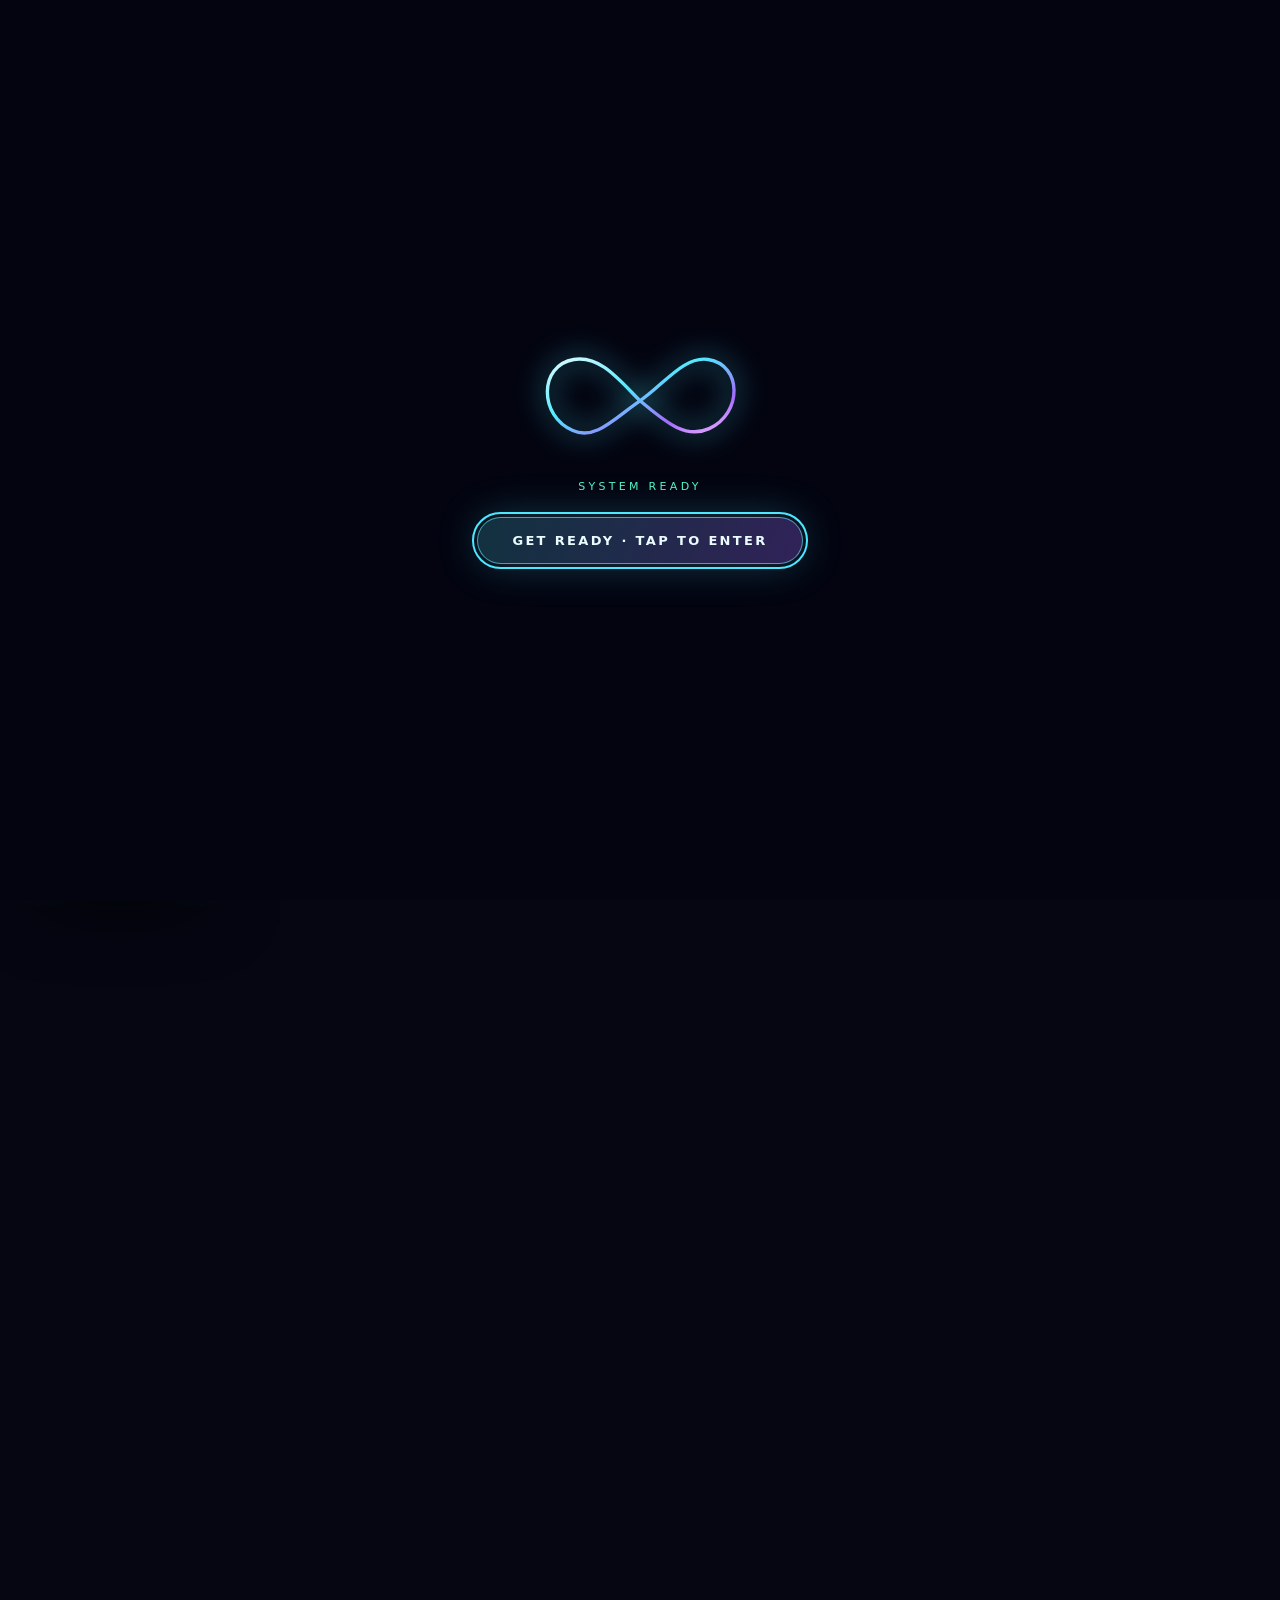
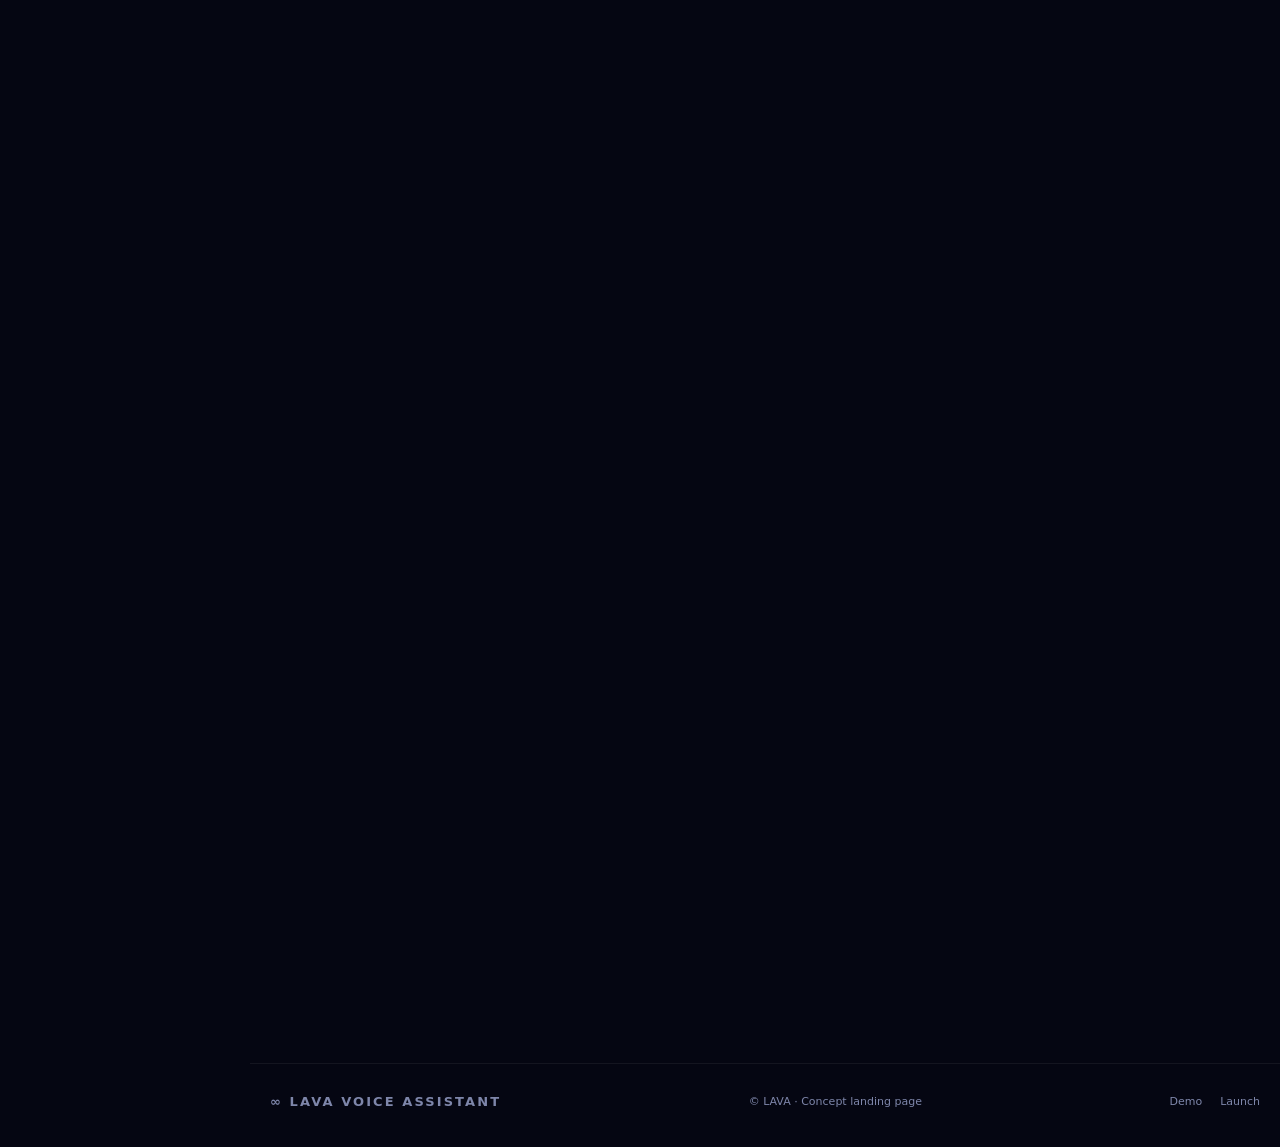
<file: index.html>
<!DOCTYPE html>
<html lang="en">
<head>
<meta charset="UTF-8">
<meta name="viewport" content="width=device-width, initial-scale=1.0, viewport-fit=cover">
<meta name="theme-color" content="#050612">
<meta name="description" content="LAVA Voice Assistant — a cinematic, voice-first experience. Launching November 20, 2026.">
<link rel="icon" type="image/svg+xml" href="data:image/svg+xml,%3Csvg xmlns='http://www.w3.org/2000/svg' viewBox='0 0 100 100'%3E%3Cdefs%3E%3ClinearGradient id='g' x1='0' y1='0' x2='1' y2='1'%3E%3Cstop stop-color='%2354eaff'/%3E%3Cstop offset='1' stop-color='%23d98cff'/%3E%3C/linearGradient%3E%3C/defs%3E%3Crect width='100' height='100' rx='22' fill='%23050612'/%3E%3Cpath transform='translate%280 22%29' d='M50 27.5C34 8 22 5 12 15c-12 12 1 30 16 26 8-2 14-10 22-13 16-6 24-22 37-13 13 9 3 27-11 27-10 0-17-7-26-14' fill='none' stroke='url%28%23g%29' stroke-width='9' stroke-linecap='round'/%3E%3C/svg%3E">
<meta name="google-site-verification" content="Y6ol-5uc8obwonRkXwupT5nYpQwc3rmAArqXW9cxfZo" />
<link rel="canonical" href="https://worldoflava.online/">
<meta property="og:url" content="https://worldoflava.online/">
<meta property="og:type" content="website">
<meta property="og:title" content="LAVA Voice Assistant — Beyond the Interface">
<meta property="og:description" content="A cinematic, voice-first experience. Launching 20 November 2026. Book your seat.">
<meta property="og:image" content="https://worldoflava.online/og-image.png">
<meta name="twitter:card" content="summary_large_image">
<meta name="twitter:title" content="LAVA Voice Assistant — Beyond the Interface">
<meta name="twitter:image" content="https://worldoflava.online/og-image.png">
<title>LAVA Voice Assistant — Beyond the Interface</title>
<script>document.documentElement.classList.add('js')</script>
<style>
:root{--bg:#050612;--line:rgba(143,155,255,.2);--text:#f5f6ff;--muted:#a7accb;--blue:#4ee7ff;--purple:#9b6bff;--pink:#ed75ff;--max:1180px;--safe:env(safe-area-inset-bottom,0px)}
*{box-sizing:border-box}
html{scroll-behavior:smooth;scroll-padding-top:84px;-webkit-text-size-adjust:100%}
body{margin:0;background:var(--bg);color:var(--text);font-family:Inter,ui-sans-serif,system-ui,-apple-system,"Segoe UI",Roboto,sans-serif;overflow-x:hidden}
body:before{content:"";position:fixed;inset:0;z-index:-3;background:radial-gradient(ellipse at 15% 5%,rgba(42,74,190,.28),transparent 40%),radial-gradient(ellipse at 88% 18%,rgba(128,42,201,.22),transparent 38%),linear-gradient(180deg,#060716,#050612 60%,#0a0919)}
body:after{content:"";position:fixed;inset:0;z-index:-2;pointer-events:none;opacity:.14;background-image:radial-gradient(#b9c7ff .7px,transparent .7px);background-size:42px 42px;-webkit-mask-image:linear-gradient(to bottom,#000,transparent 80%);mask-image:linear-gradient(to bottom,#000,transparent 80%)}
a{color:inherit;text-decoration:none}
button,input,select,textarea{font:inherit;color:inherit}
button{cursor:pointer}
:focus-visible{outline:2px solid var(--blue);outline-offset:3px}
.wrap{width:min(var(--max),calc(100% - 40px));margin:auto}
.gradient{background:linear-gradient(95deg,#e9faff 0%,var(--blue) 38%,var(--purple) 74%,var(--pink) 100%);-webkit-background-clip:text;background-clip:text;color:transparent}

/* boot intro (auto-hides even without JS) */
.boot{position:fixed;inset:0;z-index:100;background:#030410;display:grid;place-content:center;justify-items:center;gap:14px;cursor:pointer;animation:bootOut .7s 1.9s forwards}
.boot svg{width:min(60vw,240px);filter:drop-shadow(0 0 14px var(--blue))}
.boot path{fill:none;stroke:url(#bootG);stroke-width:7;stroke-linecap:round;stroke-dasharray:640;stroke-dashoffset:640;animation:draw 1.6s ease forwards}
.boot p{margin:0;font-size:11px;letter-spacing:.3em;color:#9af6ff}
.boot small{color:#666d92;font-size:10px;letter-spacing:.16em}
.boot.gone{display:none}
@keyframes bootOut{to{opacity:0;visibility:hidden}}
@keyframes draw{to{stroke-dashoffset:0}}

/* nav */
.topbar{position:sticky;top:0;z-index:30;background:rgba(5,6,18,.7);-webkit-backdrop-filter:blur(18px);backdrop-filter:blur(18px);border-bottom:1px solid rgba(255,255,255,.07)}
.nav{height:72px;display:flex;align-items:center;justify-content:space-between;gap:20px}
.brand{display:flex;align-items:center;gap:11px;font-weight:850;letter-spacing:.16em;font-size:13px}
.brand-mark{width:36px;height:25px;filter:drop-shadow(0 0 8px var(--blue))}
.navlinks{display:flex;gap:26px;color:#c1c5e0;font-size:13px}
.navlinks a:hover{color:var(--blue)}
.nav-actions{display:flex;align-items:center;gap:12px}
.status{font-size:11px;letter-spacing:.13em;color:#9af6ff;text-transform:uppercase;display:flex;align-items:center;gap:8px}
.dot{width:7px;height:7px;border-radius:50%;background:#54f4c4;box-shadow:0 0 12px #54f4c4}
.btn{display:inline-flex;align-items:center;justify-content:center;gap:9px;padding:13px 19px;min-height:46px;border-radius:13px;border:1px solid rgba(126,153,255,.36);background:linear-gradient(110deg,rgba(49,132,255,.2),rgba(156,77,255,.25));box-shadow:inset 0 1px rgba(255,255,255,.1);font-weight:700;font-size:13px;transition:.25s}
.btn:hover{transform:translateY(-2px);border-color:var(--blue);box-shadow:0 0 28px rgba(86,115,255,.25)}
.btn.primary{background:linear-gradient(100deg,var(--blue),#8262ff 65%,var(--pink));color:#07081a;border:0;box-shadow:0 8px 35px #4c6cff33}
.btn.ghost{background:rgba(255,255,255,.04)}
.btn.sm{min-height:38px;padding:9px 13px;font-size:12px;border-radius:10px}

/* hero */
.hero{display:grid;grid-template-columns:1.02fr .98fr;gap:20px;align-items:center;min-height:min(780px,calc(100svh - 72px));padding:46px 0 70px}
.eyebrow{display:inline-flex;align-items:center;gap:9px;border:1px solid rgba(103,190,255,.26);background:rgba(39,91,167,.12);border-radius:99px;padding:8px 13px;color:#a8efff;font-size:11px;font-weight:750;letter-spacing:.15em;text-transform:uppercase}
h1{font-size:clamp(44px,6.4vw,84px);line-height:.98;letter-spacing:-.065em;margin:24px 0 22px;font-weight:850}
.hero-copy{color:var(--muted);font-size:17px;line-height:1.8;max-width:540px}
.hero-buttons{display:flex;flex-wrap:wrap;gap:12px;margin-top:28px}
.chips-row{display:flex;flex-wrap:wrap;gap:8px;margin-top:26px}
.pill{font-size:11px;letter-spacing:.08em;color:#b9c2f0;border:1px solid var(--line);border-radius:99px;padding:7px 12px;background:rgba(255,255,255,.03)}
.stage{position:relative;aspect-ratio:1;width:100%;max-height:620px;touch-action:pan-y}
.stage canvas{position:absolute;inset:0;width:100%;height:100%}
.beam{position:absolute;inset:-8%;pointer-events:none;background:conic-gradient(from 0deg,transparent 0 28%,rgba(78,231,255,.2) 35%,transparent 42%,transparent 68%,rgba(155,107,255,.22) 76%,transparent 84%);filter:blur(22px);-webkit-mask-image:radial-gradient(circle,#000 15%,transparent 68%);mask-image:radial-gradient(circle,#000 15%,transparent 68%);animation:spin 20s linear infinite}
.beam.b2{animation-duration:31s;animation-direction:reverse;opacity:.7}
.stage-cap{position:absolute;bottom:2%;left:50%;transform:translateX(-50%);font-size:10px;letter-spacing:.26em;color:#7f87b3;white-space:nowrap}
.hud{position:absolute;border:1px solid rgba(145,157,255,.24);background:rgba(11,14,36,.72);-webkit-backdrop-filter:blur(14px);backdrop-filter:blur(14px);border-radius:13px;padding:11px 13px;font-size:11px;color:#bfc6ec}
.hud b{display:block;color:#fff;font-size:12px;margin-bottom:3px}
.hud.l{left:0;top:16%}.hud.r{right:0;bottom:16%}
.hud i{display:inline-block;width:6px;height:6px;border-radius:50%;background:#59f3d1;margin-right:6px;box-shadow:0 0 10px #59f3d1}

/* sections */
.section{padding:90px 0}
.section-head{text-align:center;max-width:720px;margin:0 auto 42px}
.kicker{font-size:11px;color:#a6b8ff;text-transform:uppercase;letter-spacing:.22em;font-weight:800}
.section h2{font-size:clamp(30px,4.2vw,50px);letter-spacing:-.045em;line-height:1.08;margin:13px 0}
.section-head p{color:var(--muted);line-height:1.75}
.glass{background:linear-gradient(145deg,rgba(23,27,62,.72),rgba(10,12,31,.78));border:1px solid var(--line);border-radius:22px;box-shadow:inset 0 1px rgba(255,255,255,.045),0 22px 65px #0003;-webkit-backdrop-filter:blur(10px);backdrop-filter:blur(10px)}
.hint{font-size:11px;color:#858caf;line-height:1.6;margin:10px 0 0}
.js .reveal{opacity:0;transform:translateY(22px);transition:opacity .8s ease,transform .8s ease;transition-delay:var(--d,0s)}
.js .reveal.visible{opacity:1;transform:none}

/* launch */
.cd-panel{display:grid;grid-template-columns:1fr 1.15fr;gap:34px;align-items:center;padding:34px;position:relative;overflow:hidden}
.cd-panel h3{font-size:27px;margin:10px 0}
.cd-panel p{color:var(--muted);line-height:1.65;font-size:14px}
.launch-date{font-size:12px;color:#9deaff!important;letter-spacing:.13em;text-transform:uppercase}
.cd-actions{display:flex;flex-wrap:wrap;gap:10px;margin-top:18px}
.countdown{display:grid;grid-template-columns:repeat(4,1fr);gap:10px;position:relative}
.timebox{border:1px solid rgba(126,146,255,.25);border-radius:15px;background:rgba(6,8,26,.82);padding:20px 6px;text-align:center}
.timebox strong{display:block;font-size:clamp(27px,4.2vw,46px);letter-spacing:-.04em;font-variant-numeric:tabular-nums;background:linear-gradient(130deg,#7cecff,#b69aff);-webkit-background-clip:text;background-clip:text;color:transparent}
.timebox span{display:block;font-size:10px;letter-spacing:.15em;color:#8e96bd;text-transform:uppercase;margin-top:6px}
.shock{position:absolute;right:20%;top:50%;width:20px;height:20px;border-radius:50%;border:2px solid var(--blue);opacity:0;pointer-events:none}
.cd-panel.visible .shock{animation:shock 2s ease-out 1 .4s}
@keyframes shock{0%{opacity:.9;transform:translate(50%,-50%) scale(1)}100%{opacity:0;transform:translate(50%,-50%) scale(60)}}

/* voice demo */
.voice-grid{display:grid;grid-template-columns:1fr 1fr;gap:20px}
.voice-stage{padding:28px;display:flex;flex-direction:column;align-items:center;text-align:center;gap:14px}
.orb-wrap{padding:26px 0 8px}
.orb{position:relative;width:150px;height:150px;border-radius:50%;border:0;background:radial-gradient(circle at 32% 25%,#d4fcff,var(--blue) 26%,var(--purple) 66%,#1a1250);box-shadow:0 0 50px rgba(78,231,255,.35),0 0 110px rgba(155,107,255,.3);display:grid;place-items:center;color:#06081a;transition:box-shadow .3s}
.orb svg{width:46px;height:46px;position:relative}
.orb .ring{position:absolute;inset:-14px;border-radius:50%;border:1.5px solid rgba(120,220,255,.4);opacity:0;pointer-events:none}
.orb[data-state=idle]{animation:breathe 4s ease-in-out infinite}
.orb[data-state=listening]{box-shadow:0 0 70px rgba(84,244,196,.5),0 0 130px rgba(78,231,255,.35)}
.orb[data-state=listening] .ring{animation:ripple 1.8s ease-out infinite}
.orb[data-state=listening] .r2{animation-delay:.6s}.orb[data-state=listening] .r3{animation-delay:1.2s}
.orb[data-state=thinking]{animation:think 1.4s linear infinite}
.orb[data-state=speaking]{animation:speakPulse .5s ease-in-out infinite alternate}
@keyframes breathe{50%{transform:scale(1.045)}}
@keyframes ripple{0%{opacity:.8;transform:scale(1)}100%{opacity:0;transform:scale(1.85)}}
@keyframes think{to{filter:hue-rotate(360deg)}}
@keyframes speakPulse{to{transform:scale(1.09)}}
.state-row{display:flex;gap:8px;flex-wrap:wrap;justify-content:center}
.state-row .pill.on{color:#06101a;background:linear-gradient(100deg,var(--blue),var(--purple));border-color:transparent;font-weight:750}
#wave{width:100%;height:70px;display:block}
.transcript{min-height:56px;width:100%;padding:13px 15px;border-radius:13px;background:rgba(4,6,22,.7);border:1px solid rgba(140,152,255,.18);font-size:14px;line-height:1.55;color:#dfe4ff}
.suggest{display:flex;flex-wrap:wrap;gap:8px;justify-content:center}
.suggest button{border:1px solid var(--line);background:rgba(255,255,255,.04);border-radius:99px;padding:9px 13px;font-size:12px;color:#c4cbf3;min-height:38px}
.suggest button:hover{border-color:var(--blue);color:#fff}
.chatbox{padding:22px;display:flex;flex-direction:column;min-height:420px}
.chat-top{display:flex;align-items:center;justify-content:space-between;padding-bottom:14px;border-bottom:1px solid rgba(255,255,255,.08);font-size:12px;color:#c9d1f8}
#modeBadge{color:#72f0d1;font-size:10px;letter-spacing:.13em}
.messages{flex:1;display:flex;flex-direction:column;gap:12px;padding:18px 0;max-height:330px;overflow:auto}
.msg{max-width:88%;padding:12px 14px;border-radius:13px;font-size:13.5px;line-height:1.6;overflow-wrap:anywhere}
.msg.ai{align-self:flex-start;background:rgba(81,95,178,.15);border:1px solid rgba(128,149,255,.18);border-top-left-radius:4px}
.msg.user{align-self:flex-end;background:linear-gradient(110deg,rgba(53,184,255,.2),rgba(157,91,255,.22));border:1px solid rgba(109,178,255,.24);border-top-right-radius:4px}
.chat-form{display:flex;gap:8px}
.chat-form input{min-width:0;flex:1;background:rgba(3,5,18,.65);border:1px solid rgba(140,152,255,.22);border-radius:12px;padding:14px;font-size:16px;outline:none}
.chat-form input:focus{border-color:var(--blue)}
.icon-btn{width:52px;flex-shrink:0;border:0;border-radius:12px;background:linear-gradient(130deg,var(--blue),var(--purple));color:#08091a;font-size:18px;font-weight:900}

/* LAVA OS */
.os{overflow:hidden;padding:0}
.os-top{display:flex;justify-content:space-between;align-items:center;gap:10px;padding:10px 16px;border-bottom:1px solid rgba(255,255,255,.08);font-size:12px;background:rgba(5,6,20,.55)}
.os-top b{letter-spacing:.14em}
.os-right{display:flex;align-items:center;gap:12px}
#osClock{font-variant-numeric:tabular-nums;color:#b9c5ee;white-space:nowrap}
.os-desk{position:relative;height:580px;overflow:hidden;background:radial-gradient(ellipse at 18% 18%,rgba(78,231,255,.1),transparent 50%),radial-gradient(ellipse at 82% 82%,rgba(155,107,255,.15),transparent 50%),rgba(4,5,18,.7)}
.os-desk:before{content:"∞";position:absolute;right:5%;bottom:-8%;font-size:380px;line-height:1;color:rgba(130,140,255,.05);pointer-events:none}
.win{position:absolute;width:320px;max-width:calc(100% - 16px);background:rgba(14,17,42,.92);border:1px solid var(--line);border-radius:15px;box-shadow:0 22px 60px #0008;-webkit-backdrop-filter:blur(14px);backdrop-filter:blur(14px);animation:winIn .28s ease}
.win[hidden]{display:none}
@keyframes winIn{from{opacity:0;transform:scale(.94) translateY(8px)}}
.win-bar{display:flex;justify-content:space-between;align-items:center;padding:9px 10px 9px 14px;border-bottom:1px solid #ffffff12;font-size:12px;cursor:grab;touch-action:none;user-select:none}
.win-x{width:30px;height:30px;border-radius:9px;border:0;background:#ffffff0d;color:#cfd5ff}
.win-x:hover{background:#ff5d7a44}
.win-body{padding:14px;font-size:13px}
.win-body label.row{display:flex;align-items:center;justify-content:space-between;gap:12px;padding:9px 0;border-bottom:1px solid #ffffff0d;color:#c9cfee}
.win-body label.col{display:grid;gap:7px;padding:9px 0;color:#c9cfee}
.dock{display:flex;justify-content:center;gap:10px;padding:12px;border-top:1px solid rgba(255,255,255,.08);background:rgba(5,6,20,.55);flex-wrap:wrap}
.dock button{position:relative;width:66px;padding:9px 0 7px;border-radius:15px;border:1px solid var(--line);background:linear-gradient(145deg,rgba(78,231,255,.1),rgba(155,107,255,.17));display:grid;place-items:center;gap:2px;transition:.2s}
.dock button span{font-size:21px;line-height:1}
.dock button small{font-size:9px;letter-spacing:.08em;color:#aab3e0}
.dock button:hover{transform:translateY(-5px) scale(1.07)}
.dock button[aria-pressed=true]{border-color:var(--blue)}
.dock button[aria-pressed=true]:after{content:"";position:absolute;bottom:-7px;width:5px;height:5px;border-radius:50%;background:var(--blue)}
.mini-cd{display:grid;grid-template-columns:repeat(4,1fr);gap:6px;margin:4px 0 12px}
.mini-cd div{text-align:center;background:#06081cb0;border:1px solid #7e8cff2a;border-radius:10px;padding:9px 2px}
.mini-cd strong{display:block;font-size:19px;font-variant-numeric:tabular-nums}
.mini-cd small{font-size:8px;letter-spacing:.1em;color:#8e96bd;text-transform:uppercase}
.stack{display:grid;gap:8px}
textarea.note{width:100%;min-height:150px;resize:vertical;background:#04061a99;border:1px solid #8c98ff2e;border-radius:10px;padding:11px;font-size:14px;line-height:1.5;outline:none}
.timer-face{font-size:44px;text-align:center;font-weight:800;letter-spacing:-.03em;font-variant-numeric:tabular-nums;margin:2px 0 12px;background:linear-gradient(130deg,#7cecff,#b69aff);-webkit-background-clip:text;background-clip:text;color:transparent}
.row-btns{display:flex;flex-wrap:wrap;gap:7px}
.num{width:100%;background:#04061a99;border:1px solid #8c98ff2e;border-radius:10px;padding:10px;font-size:16px;outline:none}
.sw{position:relative;width:46px;height:26px;flex-shrink:0}
.sw input{position:absolute;inset:0;opacity:0;margin:0;cursor:pointer;z-index:2}
.sw i{position:absolute;inset:0;border-radius:99px;background:#2a2f5e;transition:.2s}
.sw i:after{content:"";position:absolute;left:3px;top:3px;width:20px;height:20px;border-radius:50%;background:#fff;transition:.2s}
.sw input:checked+i{background:linear-gradient(100deg,var(--blue),var(--purple))}
.sw input:checked+i:after{transform:translateX(20px)}
.swatches{display:flex;gap:10px}
.swatches button{width:34px;height:34px;border-radius:50%;border:2px solid transparent}
.swatches button[aria-pressed=true]{border-color:#fff}
input[type=range]{width:100%;accent-color:var(--blue)}

/* features */
.feature-grid{display:grid;grid-template-columns:repeat(3,1fr);gap:16px}
.feature{padding:24px;transition:transform .25s,border-color .25s}
.feature:hover{transform:translateY(-5px);border-color:rgba(101,219,255,.45)}
.feature-icon{width:44px;height:44px;display:grid;place-items:center;border-radius:13px;background:linear-gradient(145deg,rgba(63,209,255,.15),rgba(166,91,255,.2));border:1px solid rgba(137,158,255,.25);font-size:21px;margin-bottom:18px}
.feature h3{font-size:17px;margin:0 0 9px}
.feature p{font-size:13px;line-height:1.7;color:var(--muted);margin:0}
.tag{display:inline-block;font-size:9px;text-transform:uppercase;letter-spacing:.13em;color:#a8eaff;margin-top:13px}

/* CTA */
.cta{text-align:center;padding:58px 24px;position:relative;overflow:hidden}
.cta:before{content:"";position:absolute;left:50%;top:0;transform:translateX(-50%);width:420px;height:210px;background:#765aff26;filter:blur(65px)}
.cta>*{position:relative}
.cta h2{font-size:clamp(33px,5vw,58px);letter-spacing:-.05em;margin:12px 0}
.cta p{max-width:580px;margin:0 auto 24px;color:var(--muted);line-height:1.7}
.cta .hero-buttons{justify-content:center}
.footer{border-top:1px solid #ffffff10;padding:30px 0 38px;color:#7e86aa;font-size:11px}
.footer-inner{display:flex;align-items:center;justify-content:space-between;gap:20px;flex-wrap:wrap}
.footer-links{display:flex;gap:18px}

/* toast / fx */
.toast{position:fixed;left:50%;bottom:calc(24px + var(--safe));transform:translate(-50%,20px);opacity:0;pointer-events:none;z-index:60;max-width:calc(100% - 32px);padding:12px 17px;background:#171a3a;border:1px solid #7d8aff4a;border-radius:12px;font-size:12.5px;line-height:1.5;box-shadow:0 12px 40px #0008;transition:.25s}
.toast.show{opacity:1;transform:translate(-50%,0)}
#fx{position:fixed;inset:0;width:100%;height:100%;z-index:70;pointer-events:none}
.flash{position:fixed;inset:0;z-index:71;display:grid;place-items:center;pointer-events:none;font-size:clamp(50px,14vw,160px);font-weight:900;letter-spacing:-.05em;opacity:0;background:radial-gradient(circle,rgba(78,231,255,.25),transparent 60%)}
.flash.go{animation:flash 2.4s ease-out}
@keyframes flash{0%{opacity:0;transform:scale(.7)}18%{opacity:1}100%{opacity:0;transform:scale(1.35)}}
@keyframes spin{to{transform:rotate(360deg)}}

/* mobile tab bar */
.tabbar{display:none}

@media(max-width:1000px){
  .navlinks{gap:16px}
  .feature-grid{grid-template-columns:repeat(2,1fr)}
}
@media(max-width:860px){
  .hero{grid-template-columns:1fr;gap:6px;padding-top:24px}
  .stage{order:-1;max-width:430px;margin:0 auto}
  .cd-panel,.voice-grid{grid-template-columns:1fr}
}
@media(max-width:760px){
  body{padding-bottom:calc(74px + var(--safe))}
  .wrap{width:min(100% - 28px,var(--max))}
  .nav{height:62px}
  .navlinks,.status{display:none}
  .brand{font-size:11px;letter-spacing:.1em}
  .brand-mark{width:30px}
  .hero{min-height:auto;padding-bottom:50px}
  .hero-copy{font-size:15px}
  .hero-buttons .btn{flex:1}
  .hud{font-size:10px;padding:8px 10px}
  .section{padding:60px 0}
  .cd-panel{padding:22px}
  .countdown{gap:6px}
  .timebox{padding:14px 2px;border-radius:11px}
  .timebox span{font-size:8px;letter-spacing:.08em}
  .cd-actions .btn{flex:1}
  .voice-stage,.chatbox{padding:18px}
  .orb{width:132px;height:132px}
  .feature-grid{grid-template-columns:1fr}
  /* OS becomes a stacked app-style layout on phones */
  .os-desk{height:auto;display:grid;gap:12px;padding:12px}
  .os-desk:before{display:none}
  .win{position:static!important;width:auto;max-width:none}
  .win-bar{cursor:default}
  .dock button{width:calc(20% - 8px);min-width:56px}
  .tabbar{display:grid;grid-template-columns:repeat(4,1fr);position:fixed;left:0;right:0;bottom:0;z-index:40;padding:6px 6px calc(6px + var(--safe));background:rgba(8,9,26,.9);-webkit-backdrop-filter:blur(18px);backdrop-filter:blur(18px);border-top:1px solid var(--line)}
  .tabbar a{display:grid;place-items:center;gap:1px;padding:7px 0;min-height:52px;border-radius:12px;font-size:9.5px;letter-spacing:.06em;color:#8f97c0}
  .tabbar a span{font-size:19px;line-height:1}
  .tabbar a.on{color:#fff;background:linear-gradient(145deg,rgba(78,231,255,.14),rgba(155,107,255,.2))}
  .toast{bottom:calc(86px + var(--safe))}
  .footer-inner{flex-direction:column;align-items:flex-start}
}
@media(prefers-reduced-motion:reduce){
  *,*:before,*:after{animation-duration:.01ms!important;animation-iteration-count:1!important;scroll-behavior:auto!important;transition-duration:.01ms!important}
  .js .reveal{opacity:1;transform:none}
  .boot{display:none}
}

.phase{margin-top:22px;display:flex;gap:8px;flex-wrap:wrap}.phase span{font-size:11px;letter-spacing:.12em;padding:7px 12px;border-radius:99px;border:1px solid var(--line);color:#7f87b3;transition:.35s}.phase span.on{color:#07081a;background:var(--blue);border-color:var(--blue);box-shadow:0 0 22px #4ee7ff55}
@media(min-width:900px){.hero{min-height:230svh;align-items:start}.hero>*{position:sticky;top:96px;align-self:start}.hero>div:first-child{padding-top:6vh}}

.cd-panel{perspective:1400px;background:radial-gradient(ellipse at 80% 20%,rgba(120,90,255,.28),transparent 60%),linear-gradient(145deg,rgba(23,27,62,.8),rgba(8,9,26,.9))}
.countdown{perspective:900px;gap:14px}
.timebox{position:relative;transform-style:preserve-3d;transform:rotateX(var(--rx,0deg)) rotateY(var(--ry,0deg));transition:transform .18s ease-out;animation:flt 5s ease-in-out infinite;padding:26px 6px 22px;border-radius:20px;border:1px solid rgba(160,190,255,.35);background:linear-gradient(155deg,rgba(90,200,255,.2),rgba(40,28,110,.78) 55%,rgba(8,8,30,.95));box-shadow:0 34px 40px -22px #000c,0 0 44px rgba(78,231,255,.16),inset 0 1px rgba(255,255,255,.28),inset 0 -18px 30px rgba(0,0,0,.35);overflow:visible}
.timebox:nth-child(2){animation-delay:-1.2s}.timebox:nth-child(3){animation-delay:-2.4s}.timebox:nth-child(4){animation-delay:-3.6s}
.timebox:after{content:"";position:absolute;inset:0;border-radius:inherit;pointer-events:none;background:radial-gradient(circle at var(--mx,30%) var(--my,0%),rgba(255,255,255,.22),transparent 55%)}
.timebox strong{transform:translateZ(46px);filter:drop-shadow(0 8px 12px rgba(78,231,255,.35))}.timebox span{transform:translateZ(24px)}
.timebox strong.flip{animation:flipN .55s cubic-bezier(.2,.8,.2,1)}@keyframes flipN{0%{transform:translateZ(46px) rotateX(-90deg);opacity:0}100%{transform:translateZ(46px) rotateX(0);opacity:1}}
@keyframes flt{50%{translate:0 -7px}}
.cd-orbit{position:absolute;right:-60px;top:50%;width:360px;height:360px;margin-top:-180px;pointer-events:none;transform-style:preserve-3d;transform:rotateX(68deg);opacity:.5}
.cd-orbit i{position:absolute;inset:0;border-radius:50%;border:1.5px solid rgba(110,230,255,.55);box-shadow:0 0 30px rgba(110,230,255,.3);animation:spin 14s linear infinite}.cd-orbit i+i{inset:34px;border-color:rgba(190,120,255,.55);animation-duration:9s;animation-direction:reverse}
@media(max-width:760px){.countdown{gap:7px}.timebox{padding:16px 2px 13px}.cd-orbit{display:none}}
@media(prefers-reduced-motion:reduce){.timebox{animation:none}}

/* sidebar */
.side{position:fixed;left:14px;top:14px;bottom:14px;width:66px;z-index:45;display:flex;flex-direction:column;gap:12px;padding:14px 10px;border-radius:24px;border:1px solid var(--line);background:linear-gradient(160deg,rgba(26,30,72,.8),rgba(8,9,26,.88));-webkit-backdrop-filter:blur(22px);backdrop-filter:blur(22px);box-shadow:0 40px 70px -24px #000d,0 0 40px rgba(78,231,255,.08),inset 0 1px rgba(255,255,255,.1);overflow:hidden;transition:width .4s cubic-bezier(.2,.8,.2,1),transform .4s cubic-bezier(.2,.8,.2,1)}
.side:hover,.side:focus-within{width:232px}
.side a{display:flex;align-items:center;gap:14px;padding:11px 12px;border-radius:14px;color:#c1c5e0;font-size:13px;font-weight:700;white-space:nowrap;transition:background .25s,color .25s}
.side a i{font-style:normal;width:22px;text-align:center;font-size:18px;flex:none}
.side a span{opacity:0;transition:opacity .25s}.side:hover a span,.side:focus-within a span{opacity:1}
.side-brand{letter-spacing:.16em;font-weight:850!important;margin-bottom:4px}.side-brand i{color:var(--blue);filter:drop-shadow(0 0 8px var(--blue))}
.side nav{display:flex;flex-direction:column;gap:6px}.side a:hover{background:rgba(78,231,255,.1);color:#fff}
.side nav a.on{color:#fff;background:linear-gradient(120deg,rgba(78,231,255,.2),rgba(155,107,255,.3));box-shadow:0 0 24px rgba(78,231,255,.22),inset 3px 0 var(--blue)}
.side-foot{margin-top:auto}.side-foot .btn{width:100%;padding:9px 0}
.burger,.scrim{display:none}
@media(min-width:900px){body{padding-left:94px}}
@media(max-width:899px){.side{width:250px;transform:translateX(-120%);z-index:60}.side.open{transform:none}.side a span{opacity:1}.burger{display:inline-flex;align-items:center;justify-content:center;width:42px;height:38px;border-radius:11px;border:1px solid var(--line);background:rgba(255,255,255,.05);font-size:18px}.scrim{display:block;position:fixed;inset:0;z-index:55;background:rgba(2,3,12,.6);opacity:0;pointer-events:none;transition:opacity .3s}.scrim.on{opacity:1;pointer-events:auto}}
/* whole-site 3D */
#bg3d{position:fixed;inset:0;width:100%;height:100%;z-index:-1;pointer-events:none}
.reveal{opacity:0;transform:perspective(1100px) translateY(54px) rotateX(18deg) scale(.95);transform-origin:50% 100%;transition:opacity .9s ease,transform .9s cubic-bezier(.2,.8,.2,1);transition-delay:var(--d,0s)}
.reveal.visible{opacity:1;transform:perspective(1100px) rotateX(var(--rx,0deg)) rotateY(var(--ry,0deg))}
.reveal.visible.tilting{transition:transform .16s ease-out,opacity .9s;transition-delay:0s}
.feature,.cta,.voice-stage,.chatbox{transform-style:preserve-3d}
.feature-icon{transform:translateZ(46px);filter:drop-shadow(0 12px 14px rgba(78,231,255,.3))}.feature h3{transform:translateZ(28px)}
.glass{box-shadow:0 44px 70px -34px #000d,0 0 0 1px rgba(255,255,255,.035),inset 0 1px rgba(255,255,255,.1),inset 0 -34px 54px -34px rgba(78,231,255,.1)}
h1,.section-head h2,.cta h2{filter:drop-shadow(0 14px 26px rgba(78,231,255,.2))}
.btn.primary{box-shadow:0 5px 0 #3b3aa0,0 20px 36px rgba(76,108,255,.38)}.btn.primary:hover{box-shadow:0 7px 0 #3b3aa0,0 26px 44px rgba(76,108,255,.5)}.btn.primary:active{transform:translateY(4px);box-shadow:0 1px 0 #3b3aa0,0 8px 18px rgba(76,108,255,.35)}
@media(prefers-reduced-motion:reduce){.reveal,.reveal.visible{transform:none!important;opacity:1}}

/* boot gate */
.boot{animation:none;cursor:default;transition:opacity .6s,transform .8s}
html:not(.js) .boot{animation:bootOut .7s 1.9s forwards}
.boot.leaving{opacity:0;transform:scale(1.12);pointer-events:none}
html.booting,html.booting body{overflow:hidden}
.boot-go{margin-top:10px;padding:15px 34px;border-radius:99px;border:1px solid rgba(110,230,255,.6);background:linear-gradient(110deg,rgba(78,231,255,.2),rgba(155,107,255,.3));color:#eafcff;font-weight:800;letter-spacing:.18em;font-size:13px;text-transform:uppercase;opacity:0;transform:translateY(10px);transition:opacity .6s,transform .6s;box-shadow:0 0 40px rgba(78,231,255,.25);cursor:pointer}
.boot.ready .boot-go{opacity:1;transform:none;animation:goPulse 1.8s ease-in-out infinite}.boot.ready p{color:#54f4c4}
@keyframes goPulse{50%{box-shadow:0 0 70px rgba(78,231,255,.55),0 0 0 8px rgba(78,231,255,.08)}}
/* seats */
.cd-right{display:grid;gap:16px;position:relative;min-width:0}
/* sidebar always open on desktop */
@media(min-width:900px){body{padding-left:250px}.side,.side:hover,.side:focus-within{width:212px}.side a span{opacity:1}}
.faq{max-width:820px;margin:auto;display:grid;gap:12px}.faq-item{padding:0}.faq-item summary{list-style:none;cursor:pointer;padding:18px 22px;font-weight:700;display:flex;justify-content:space-between;gap:12px}.faq-item summary::-webkit-details-marker{display:none}.faq-item summary::after{content:"+";color:var(--blue);font-size:22px;line-height:1;transition:transform .3s}.faq-item[open] summary::after{transform:rotate(45deg)}.faq-item p{margin:0;padding:0 22px 20px;color:var(--muted);line-height:1.75}
</style>
</head>
<body>

<div class="boot" id="boot" aria-hidden="true">
  <svg viewBox="0 0 500 270"><defs><linearGradient id="bootG" x1="0" y1="0" x2="1" y2="1"><stop stop-color="#dffcff"/><stop offset=".4" stop-color="#53eaff"/><stop offset=".75" stop-color="#a36aff"/><stop offset="1" stop-color="#f3b4ff"/></linearGradient></defs><path d="M250 135C206 91 167 40 112 49 39 61 39 167 110 197c48 21 88-27 140-62 48-32 91-94 142-86 71 11 72 112 2 144-53 24-99-22-144-58Z" pathLength="640"/></svg>
  <p id="bootMsg">LAVA // INITIALISING VOICE CORE</p><button class="boot-go" id="bootGo" type="button" disabled>Get ready · Tap to enter</button>
</div>

<canvas id="fx" aria-hidden="true"></canvas>
<div class="flash gradient" id="flash" aria-hidden="true">∞ LAVA</div>

<aside class="side" id="side" aria-label="Site menu">
  <a class="side-brand" href="#home" aria-label="LAVA home"><i>∞</i><span>LAVA</span></a>
  <nav>
    <a href="#home" data-t="home"><i>∞</i><span>Home</span></a>
    <a href="#launch" data-t="launch"><i>🚀</i><span>Launch</span></a>
    <a href="#demo" data-t="demo"><i>🎙</i><span>Voice demo</span></a>
    <a href="#features" data-t="features"><i>✧</i><span>Features</span></a>
    <a href="#faq" data-t="faq"><i>?</i><span>FAQ</span></a>
    <a href="#book" data-t="book"><i>☏</i><span>Book a seat</span></a>
  </nav>
  <div class="side-foot"><button class="btn ghost sm" id="langBtn" aria-label="Switch language">हिं</button></div>
</aside>
<div class="scrim" id="scrim"></div>
<header class="topbar">
  <div class="wrap nav">
    <a class="brand" href="#home" aria-label="LAVA Voice Assistant home">
      <svg class="brand-mark" viewBox="0 0 100 55" aria-hidden="true"><defs><linearGradient id="brandGrad"><stop stop-color="#54eaff"/><stop offset=".55" stop-color="#8174ff"/><stop offset="1" stop-color="#d98cff"/></linearGradient></defs><path d="M50 27.5C34 8 22 5 12 15c-12 12 1 30 16 26 8-2 14-10 22-13 16-6 24-22 37-13 13 9 3 27-11 27-10 0-17-7-26-14" fill="none" stroke="url(#brandGrad)" stroke-width="8" stroke-linecap="round"/></svg>
      <span>LAVA <span style="color:#9ceeff">VOICE</span></span>
    </a>
    
    <div class="nav-actions"><span class="status"><i class="dot"></i> Launching 20 Nov</span><button class="burger" id="burger" aria-label="Open menu" aria-expanded="false">☰</button><a class="btn primary sm" href="#demo">Try demo ↗</a></div>
  </div>
</header>

<main>
<!-- HERO -->
<section class="wrap hero" id="home">
  <div>
    <div class="eyebrow">✦ A new voice-first era</div>
    <h1>Talk to the<br><span class="gradient">future.</span></h1>
    <p class="hero-copy">Meet <strong>LAVA Voice Assistant</strong> — natural voice, smarter help, and an interface that feels alive. Speak to the demo, explore what’s coming, and be there on launch day.</p>
    <div class="hero-buttons"><a class="btn primary" href="#demo">◉ Try the voice demo</a></div>
    <div class="chips-row"><span class="pill">20 NOV 2026</span><span class="pill">Voice-first</span><span class="pill">Phone + laptop</span></div>
    <div class="phase" id="phase" aria-live="off"></div>
  </div>
  <div class="stage" id="stage" aria-label="Animated 3D infinity emblem. Move your pointer to tilt it.">
    <div class="beam"></div><div class="beam b2"></div>
    <canvas id="heroCanvas" role="img" aria-label="LAVA infinity logo in 3D"></canvas>
    <div class="hud l"><b><i></i>Voice interface</b>Ready for your command</div>
    <div class="hud r"><b>∞ LAVA CORE</b><span id="coreState">Idle · standing by</span></div>
    <div class="stage-cap">INTELLIGENCE IN MOTION · LAVA</div>
  </div>
</section>

<!-- LAUNCH -->
<section class="section" id="launch"><div class="wrap">
  <div class="glass cd-panel reveal">
    <span class="shock"></span>
    <div>
      <div class="kicker" id="cdKicker">The countdown is on</div>
      <h3>A new voice experience is coming.</h3>
      <p>LAVA Voice Assistant is targeting its public launch on November 20, 2026.</p>
      <p class="launch-date">✦ Launch date · 20 November 2026</p>
      <div class="cd-actions">
        <a class="btn primary" data-wa="notify" href="#" target="_blank" rel="noopener noreferrer">🔔 Notify me</a>
        <a class="btn ghost" data-wa="book" href="#" target="_blank" rel="noopener noreferrer">☏ Book your seat</a>
        <button class="btn ghost" data-act="ics">＋ Add reminder</button>
        <button class="btn ghost" data-act="burst">✦ Preview launch moment</button>
      </div>
    </div>
    <div class="cd-orbit" aria-hidden="true"><i></i><i></i></div>
    <div class="cd-right"><div class="countdown" id="cd3d" aria-label="Countdown to launch" role="timer">
      <div class="timebox"><strong data-cd="d">--</strong><span>Days</span></div>
      <div class="timebox"><strong data-cd="h">--</strong><span>Hours</span></div>
      <div class="timebox"><strong data-cd="m">--</strong><span>Minutes</span></div>
      <div class="timebox"><strong data-cd="s">--</strong><span>Seconds</span></div>
    </div></div>
  </div>
</div></section>

<!-- VOICE DEMO -->
<section class="section" id="demo"><div class="wrap">
  <div class="section-head reveal"><div class="kicker">Your first conversation</div><h2>Give your voice a new interface.</h2><p>Tap the orb and speak, or type. Watch LAVA move through listening, thinking and speaking — with a live transcript.</p></div>
  <div class="voice-grid">
    <div class="glass voice-stage reveal">
      <div class="orb-wrap">
        <button class="orb" id="orb" data-state="idle" aria-label="Start listening">
          <span class="ring r1"></span><span class="ring r2"></span><span class="ring r3"></span>
          <svg viewBox="0 0 24 24" fill="none" stroke="currentColor" stroke-width="2" stroke-linecap="round" stroke-linejoin="round" aria-hidden="true"><rect x="9" y="3" width="6" height="12" rx="3"/><path d="M5 11a7 7 0 0 0 14 0M12 18v3"/></svg>
        </button>
      </div>
      <div class="state-row" aria-hidden="true"><span class="pill" data-s="listening">Listening</span><span class="pill" data-s="thinking">Thinking</span><span class="pill" data-s="speaking">Speaking</span></div>
      <canvas id="wave" aria-hidden="true"></canvas>
      <div class="transcript" id="transcript" aria-live="polite">Tap the orb and say “hello”, or try a suggestion below.</div>
      <div class="suggest"><button data-q="Hello LAVA">Hello LAVA</button><button data-q="When is the launch?">When is the launch?</button><button data-q="Set a timer for 2 minutes">Set a 2-min timer</button><button data-q="Open notes">Open notes</button><button data-q="Tell me a fun fact">Fun fact</button></div>
      <p class="hint" id="micStatus">Demo ready · microphone off</p>
    </div>
    <div class="glass chatbox reveal" style="--d:.1s">
      <div class="chat-top"><span>∞ &nbsp; LAVA CONVERSATION</span><span id="modeBadge">● SAMPLE MODE</span></div>
      <div class="messages" id="messages" aria-live="polite"><div class="msg ai">Hey there. I’m LAVA — your voice-first assistant preview. Try “set a timer for 5 minutes”, “what’s the time”, or ask about the launch.</div></div>
      <form class="chat-form" id="chatForm"><input id="chatInput" autocomplete="off" placeholder="Ask LAVA something…" aria-label="Message to LAVA" maxlength="300"><button class="icon-btn" type="submit" aria-label="Send message">➤</button></form>
      <p class="hint" id="modeHint">Sample mode · replies are generated in this page and nothing is sent to a server. Connect a secure backend to go live (see the note in the page’s script).</p>
    </div>
  </div>
</div></section>

<section class="section" id="features"><div class="wrap">
  <div class="section-head reveal"><div class="kicker">Designed around you</div><h2>More than a voice button.</h2><p>What’s in this preview — and what’s coming at launch.</p></div>
  <div class="feature-grid">
    <article class="glass feature reveal"><div class="feature-icon">🎙</div><h3>Natural voice commands</h3><p>Speak instead of tapping through menus. The demo listens, shows a live transcript, and answers out loud.</p><span class="tag">Working in demo</span></article>
    <article class="glass feature reveal" style="--d:.06s"><div class="feature-icon">⌘</div><h3>Voice that does things</h3><p>Say “set a timer for 5 minutes” and LAVA answers and counts down — a voice that actually acts.</p><span class="tag">Working in demo</span></article>
    <article class="glass feature reveal" style="--d:.12s"><div class="feature-icon">✧</div><h3>Real AI answers</h3><p>The page is wired for a secure server-side AI connection, so API keys never sit in public code.</p><span class="tag">Backend-ready</span></article>
    <article class="glass feature reveal"><div class="feature-icon">∞</div><h3>A living interface</h3><p>A 3D infinity core that tilts with your pointer and reacts to listening, thinking and speaking.</p><span class="tag">LAVA identity</span></article>
    <article class="glass feature reveal" style="--d:.06s"><div class="feature-icon">▣</div><h3>Built for phones</h3><p>App-style bottom navigation, large touch targets, and a lighter 3D scene on smaller screens.</p><span class="tag">Phone + laptop</span></article>
    <article class="glass feature reveal" style="--d:.12s"><div class="feature-icon">🚀</div><h3>Launch day ready</h3><p>Live countdown to 20 November 2026, calendar reminder, and one-tap WhatsApp booking.</p><span class="tag">20 Nov 2026</span></article>
  </div>
</div></section>

<section class="section" id="faq"><div class="wrap">
  <div class="section-head reveal"><div class="kicker">Good to know</div><h2>Quick answers.</h2><p>Everything you might ask before launch day.</p></div>
  <div class="faq">
    <details class="glass faq-item reveal"><summary>When does LAVA launch?</summary><p>LAVA is planned to launch on 20 November 2026. The live countdown at the top of this page counts down to that date.</p></details>
    <details class="glass faq-item reveal"><summary>What is LAVA?</summary><p>LAVA is a voice-first assistant concept: you talk, it listens, thinks and answers. This page shows a preview of that experience.</p></details>
    <details class="glass faq-item reveal"><summary>Is the voice demo real AI?</summary><p>Right now the demo runs in sample mode: it knows a few topics and replies from inside this page, with nothing sent to a server. Open-ended AI answers need a secure backend, which is the next step.</p></details>
    <details class="glass faq-item reveal"><summary>Which devices and browsers work?</summary><p>The page is built for phones and laptops. Voice input works best in recent Chrome or Edge; if your browser doesn’t support it, you can type to LAVA instead.</p></details>
    <details class="glass faq-item reveal"><summary>How do I book a seat?</summary><p>Tap “Book your seat on WhatsApp” in the Book section. A ready-to-send message opens in WhatsApp; send it to confirm your seat.</p></details>
    <details class="glass faq-item reveal"><summary>What happens to my details and voice?</summary><p>When you book on WhatsApp, only the message you choose to send reaches us, through WhatsApp. For voice, your browser’s speech recognition handles the audio, and it may be processed by the browser’s own speech service.</p></details>
  </div>
</div></section>

<!-- BOOK -->
<section class="section" id="book"><div class="wrap"><div class="glass cta reveal">
  <div class="kicker">Reserve your place</div>
  <h2>Book your seat for <span class="gradient">LAVA.</span></h2>
  <p>Want to be among the first to explore LAVA Voice Assistant? Tap below to open WhatsApp with a ready-to-send message.</p>
  
  <div class="hero-buttons"><a class="btn primary" data-wa="book" href="#" target="_blank" rel="noopener noreferrer">☏ Book your seat on WhatsApp ↗</a><a class="btn ghost" data-wa="notify" href="#" target="_blank" rel="noopener noreferrer">🔔 Notify me at launch</a></div>
  <p class="hint">WhatsApp: +91 70733 49116 · The message is pre-filled; send it in WhatsApp to confirm.</p>
</div></div></section>
</main>

<footer class="footer"><div class="wrap footer-inner"><a class="brand" href="#home"><span>∞ LAVA VOICE ASSISTANT</span></a><span>© <span id="year"></span> LAVA · Concept landing page</span><div class="footer-links"><a href="#demo">Demo</a><a href="#launch">Launch</a></div></div></footer>

<nav class="tabbar" id="tabbar" aria-label="App navigation">
  <a href="#home" data-t="home" class="on"><span>∞</span>Home</a>
  <a href="#launch" data-t="launch"><span>🚀</span>Launch</a>
  <a href="#demo" data-t="demo"><span>🎙</span>Voice</a>
  
  <a href="#book" data-t="book"><span>☏</span>Book</a>
</nav>
<div class="toast" id="toast" role="status" aria-live="polite"></div>

<script>
(() => {
'use strict';
/* ============ CONFIG ============
   apiEndpoint: leave '' for sample mode. To go live, deploy a small server-side
   proxy (see lava-api-worker.js) and put its URL here, e.g.
   'https://lava-api.yourname.workers.dev'. NEVER put an API key in this file.   */
const LAVA_CONFIG = {
  apiEndpoint: '',
  whatsapp: '917073349116',
  launchISO: '2026-11-20T00:00:00+05:30'
};

const $ = id => document.getElementById(id);
const $$ = (s, r = document) => [...r.querySelectorAll(s)];
const TAU = Math.PI * 2;
const sleep = ms => new Promise(r => setTimeout(r, ms));
const reduced = matchMedia('(prefers-reduced-motion: reduce)').matches;
const isPhone = () => innerWidth < 760;

const toast = msg => { const el = $('toast'); el.textContent = msg; el.classList.add('show'); clearTimeout(toast.t); toast.t = setTimeout(() => el.classList.remove('show'), 3600); };

/* ============ SETTINGS (persisted when the browser allows) ============ */
const store = {
  get(k, d) { try { const v = localStorage.getItem('lava.' + k); return v === null ? d : JSON.parse(v); } catch { return d; } },
  set(k, v) { try { localStorage.setItem('lava.' + k, JSON.stringify(v)); } catch {} }
};
const DEFAULTS = { speak: true, motion: true, accent: 'cyan', rate: 1, vol: 1 };
const settings = {};
Object.keys(DEFAULTS).forEach(k => settings[k] = store.get(k, DEFAULTS[k]));
const ACCENTS = {
  cyan:   { a: '#4ee7ff', b: '#9b6bff', h1: 190, h2: 275 },
  violet: { a: '#b79bff', b: '#ed75ff', h1: 255, h2: 305 },
  aurora: { a: '#54f4c4', b: '#4ee7ff', h1: 160, h2: 200 }
};
const motionOn = () => settings.motion && !reduced;
function applySettings() {
  const ac = ACCENTS[settings.accent] || ACCENTS.cyan;
  document.documentElement.style.setProperty('--blue', ac.a);
  document.documentElement.style.setProperty('--purple', ac.b);
  hero.needDraw = true;
}
function setSetting(k, v) { settings[k] = v; store.set(k, v); applySettings(); }

/* ============ BOOT ============ */
const boot = $('boot');
if (getComputedStyle(boot).display === 'none') boot.classList.add('gone'); else {
  let hiL = false; try { hiL = localStorage.getItem('lavaLang') === 'hi'; } catch (e) {}
  const go = $('bootGo'); go.textContent = hiL ? 'तैयार हो जाइए · टैप करें' : 'Get ready · Tap to enter';
  document.documentElement.classList.add('booting'); let ready = false;
  setTimeout(() => { ready = true; boot.classList.add('ready'); go.disabled = false; $('bootMsg').textContent = hiL ? 'सिस्टम तैयार' : 'SYSTEM READY'; try { go.focus({ preventScroll: true }); } catch (e) {} }, 1800);
  boot.addEventListener('click', () => { if (!ready) return; boot.classList.add('leaving'); document.documentElement.classList.remove('booting'); try { if (window.speechSynthesis) speechSynthesis.getVoices(); } catch (e) {} setTimeout(() => boot.classList.add('gone'), 650); });
}

/* ============ LAUNCH COUNTDOWN ============ */
const launchAt = new Date(LAVA_CONFIG.launchISO).getTime();
let launchFired = false;
function tickCountdown() {
  let diff = launchAt - Date.now();
  const set = (k, v) => $$(`[data-cd="${k}"]`).forEach(e => { const t = String(v).padStart(2, '0'); if (e.textContent !== t) { e.textContent = t; if (e.textContent && !e.closest('.phone')) { e.classList.remove('flip'); void e.offsetWidth; e.classList.add('flip'); } } });
  if (diff <= 0) {
    ['d', 'h', 'm', 's'].forEach(k => set(k, 0));
    $('cdKicker').textContent = 'LAVA is live';
    if (!launchFired) { launchFired = true; burst(); }
    return;
  }
  const d = Math.floor(diff / 864e5); diff %= 864e5;
  const h = Math.floor(diff / 36e5); diff %= 36e5;
  const m = Math.floor(diff / 6e4); diff %= 6e4;
  set('d', d); set('h', h); set('m', m); set('s', Math.floor(diff / 1000));
}
tickCountdown(); setInterval(tickCountdown, 1000);
const daysLeft = () => Math.max(0, Math.ceil((launchAt - Date.now()) / 864e5));

/* WhatsApp links (pre-filled; the user presses send) */
const waLink = msg => `https://wa.me/${LAVA_CONFIG.whatsapp}?text=${encodeURIComponent(msg)}`;
$$('[data-wa="book"]').forEach(a => a.href = waLink('Hi, I want to book my seat for LAVA Voice Assistant.'));
$$('[data-wa="notify"]').forEach(a => a.href = waLink('Hi, please notify me when LAVA Voice Assistant launches on 20 November 2026.'));

/* calendar reminder (all-day event on launch date) */
function downloadICS() {
  const stamp = new Date().toISOString().replace(/[-:]/g, '').replace(/\.\d{3}/, '');
  const ics = ['BEGIN:VCALENDAR', 'VERSION:2.0', 'PRODID:-//LAVA//Voice Assistant Launch//EN', 'BEGIN:VEVENT',
    'UID:lava-voice-launch-20261120@lava.local', 'DTSTAMP:' + stamp,
    'DTSTART;VALUE=DATE:20261120', 'DTEND;VALUE=DATE:20261121',
    'SUMMARY:LAVA Voice Assistant Launch', 'DESCRIPTION:Planned LAVA Voice Assistant launch day.',
    'BEGIN:VALARM', 'TRIGGER:-P1D', 'ACTION:DISPLAY', 'DESCRIPTION:LAVA launches tomorrow', 'END:VALARM',
    'END:VEVENT', 'END:VCALENDAR'].join('\r\n');
  const url = URL.createObjectURL(new Blob([ics], { type: 'text/calendar;charset=utf-8' }));
  const a = document.createElement('a'); a.href = url; a.download = 'lava-launch.ics'; document.body.appendChild(a); a.click(); a.remove();
  setTimeout(() => URL.revokeObjectURL(url), 1000);
  toast('Reminder file created — open it to add LAVA’s launch day to your calendar.');
}
document.addEventListener('click', e => {
  const t = e.target.closest('[data-act]'); if (!t) return;
  if (t.dataset.act === 'ics') downloadICS();
  if (t.dataset.act === 'burst') burst();
});

/* ============ FULL-SCREEN LAUNCH BURST ============ */
const fx = $('fx'), fctx = fx.getContext('2d');
let fp = [], fring = null, fxOn = false;
function burst() {
  const fl = $('flash'); fl.classList.remove('go'); void fl.offsetWidth; fl.classList.add('go');
  if (reduced) return;
  const dpr = Math.min(devicePixelRatio || 1, 2);
  fx.width = innerWidth * dpr; fx.height = innerHeight * dpr; fctx.setTransform(dpr, 0, 0, dpr, 0, 0);
  const cx = innerWidth / 2, cy = innerHeight / 2, ac = ACCENTS[settings.accent] || ACCENTS.cyan;
  for (let i = 0; i < (isPhone() ? 140 : 240); i++) {
    const a = Math.random() * TAU, s = 2 + Math.random() * 9;
    fp.push({ x: cx, y: cy, vx: Math.cos(a) * s, vy: Math.sin(a) * s, l: 1, h: ac.h1 + Math.random() * (ac.h2 - ac.h1 + 40), z: 1 + Math.random() * 2.4 });
  }
  fring = { r: 0, a: 1 };
  if (!fxOn) { fxOn = true; requestAnimationFrame(fxLoop); }
}
function fxLoop() {
  fctx.clearRect(0, 0, innerWidth, innerHeight);
  fctx.globalCompositeOperation = 'lighter';
  if (fring) {
    fring.r += 20; fring.a -= .014;
    if (fring.a > 0) { fctx.strokeStyle = `rgba(120,230,255,${fring.a})`; fctx.lineWidth = 3; fctx.beginPath(); fctx.arc(innerWidth / 2, innerHeight / 2, fring.r, 0, TAU); fctx.stroke(); } else fring = null;
  }
  fp = fp.filter(p => p.l > 0);
  for (const p of fp) {
    p.x += p.vx; p.y += p.vy; p.vx *= .975; p.vy = p.vy * .975 + .07; p.l -= .011;
    fctx.fillStyle = `hsla(${p.h},100%,65%,${Math.max(p.l, 0)})`;
    fctx.beginPath(); fctx.arc(p.x, p.y, p.z, 0, TAU); fctx.fill();
  }
  if (fp.length || fring) requestAnimationFrame(fxLoop);
  else { fxOn = false; fctx.clearRect(0, 0, innerWidth, innerHeight); }
}

/* ============ 3D HERO ============ */
const hc = $('heroCanvas'), hx = hc.getContext('2d');
const hero = { t: 0, mx: 0, my: 0, tmx: 0, tmy: 0, energy: .25, target: .25, visible: true, needDraw: true, W: 0, H: 0 };
const PN = isPhone() ? 70 : 140, NSEG = isPhone() ? 130 : 190;
const parts = Array.from({ length: PN }, () => ({ x: (Math.random() * 2 - 1) * 1.7, y: (Math.random() * 2 - 1) * 1.2, z: (Math.random() * 2 - 1) * 1.2, s: Math.random() * 1.5 + .4, p: Math.random() * TAU, v: .015 + Math.random() * .05 }));
function sizeHero() {
  const r = hc.getBoundingClientRect(), dpr = Math.min(devicePixelRatio || 1, isPhone() ? 1.6 : 2);
  hero.W = r.width; hero.H = r.height; hc.width = r.width * dpr; hc.height = r.height * dpr; hx.setTransform(dpr, 0, 0, dpr, 0, 0); hero.needDraw = true;
}
addEventListener('resize', sizeHero); sizeHero();
const lem = u => { const s = Math.sin(u), c = Math.cos(u), d = 1 + s * s, k = hero.k || 0; return [(c / d) * (1 - k) + c * .85 * k, (s * c / d) * (1 - k) + s * .85 * k, Math.sin(u * 2) * .2 * (1 - k) + Math.sin(u * 3) * .3 * k]; };
let ry = 0, rx = 0, R = 1;
function proj(x, y, z) {
  const cy = Math.cos(ry), sy = Math.sin(ry), x1 = x * cy + z * sy, z1 = -x * sy + z * cy;
  const cx = Math.cos(rx), sx = Math.sin(rx), y1 = y * cx - z1 * sx, z2 = y * sx + z1 * cx;
  const p = 1 / (1 + z2 * .35);
  return { x: hero.W / 2 + x1 * R * p, y: hero.H / 2 + y1 * R * p, p, z: z2 };
}
function drawHero(dt) {
  const W = hero.W, H = hero.H; if (!W) return;
  if (motionOn()) hero.t += dt * (1 + hero.energy * 1.3);
  hero.mx += (hero.tmx - hero.mx) * .07; hero.my += (hero.tmy - hero.my) * .07;
  hero.energy += (hero.target - hero.energy) * .05;
  const t = hero.t, en = hero.energy, ac = ACCENTS[settings.accent] || ACCENTS.cyan;
  hero.sp = (hero.sp || 0) + ((hero.p || 0) - (hero.sp || 0)) * .1; if (Math.abs((hero.p || 0) - hero.sp) > .002) hero.needDraw = true; hero.k = Math.pow(Math.sin(hero.sp * Math.PI), 1.4);
  ry = Math.sin(t * .45) * .55 * (1 - hero.sp * .6) + hero.sp * TAU * 1.25 + hero.mx * 1.2; rx = -.2 + Math.sin(t * .33) * .12 + hero.my * .8;
  R = W * (.4 + .13 * Math.sin(hero.sp * Math.PI));
  hx.clearRect(0, 0, W, H); hx.globalCompositeOperation = 'lighter'; hx.lineCap = 'round';
  // particles
  for (const q of parts) {
    if (motionOn()) { q.y -= q.v * dt * (1 + en); if (q.y < -1.25) q.y = 1.25; }
    const p = proj(q.x, q.y, q.z), tw = .35 + .65 * Math.abs(Math.sin(t * 1.4 + q.p));
    hx.fillStyle = `hsla(${ac.h1 + (q.p / TAU) * (ac.h2 - ac.h1)},100%,75%,${.55 * tw * p.p})`;
    hx.beginPath(); hx.arc(p.x, p.y, q.s * p.p * (W / 480), 0, TAU); hx.fill();
  }
  // premium twisted glass ribbon: many strands around the curve, depth-sorted and lit
  const SN = isPhone() ? 8 : 14, N0 = isPhone() ? 110 : 170, rad0 = .052 * (1 + en * .35), scale = 1 + Math.sin(t * 2.2) * .012 * (1 + en * 3), k = W / 520;
  const C = [];
  for (let i = 0; i <= N0; i++) {
    const u = i / N0 * TAU, a = lem(u - .01), b = lem(u + .01), c = lem(u);
    let tx = b[0] - a[0], ty = b[1] - a[1], tz = b[2] - a[2]; const tl = Math.hypot(tx, ty, tz) || 1; tx /= tl; ty /= tl; tz /= tl;
    let nx = ty, ny = -tx; const nl = Math.hypot(nx, ny) || 1; nx /= nl; ny /= nl;
    C.push({ u, c, nx, ny, bx: -tz * ny, by: tz * nx, bz: tx * ny - ty * nx });
  }
  const mid = C.map(q => proj(q.c[0] * scale, q.c[1] * scale, q.c[2]));
  for (const [lw, la] of [[26, .045], [12, .09]]) {
    hx.lineWidth = lw * k;
    for (let i = 0; i < N0; i += 2) { const A = mid[i], B = mid[Math.min(i + 2, N0)], hue = ac.h1 + (ac.h2 - ac.h1) * (.5 + .5 * Math.sin(C[i].u * 2 - t * .9)); hx.strokeStyle = `hsla(${hue},100%,62%,${la})`; hx.beginPath(); hx.moveTo(A.x, A.y); hx.lineTo(B.x, B.y); hx.stroke(); }
  }
  const strands = [];
  for (let j = 0; j < SN; j++) {
    const ph0 = j / SN * TAU, P = []; let zs = 0;
    for (let i = 0; i <= N0; i++) {
      const q = C[i], ph = ph0 + q.u * 2 + t * .6, r = rad0 * (1 + .3 * Math.sin(q.u * 3 + t)), cs = Math.cos(ph) * r, sn = Math.sin(ph) * r;
      const p = proj(q.c[0] * scale + cs * q.nx + sn * q.bx, q.c[1] * scale + cs * q.ny + sn * q.by, q.c[2] + sn * q.bz);
      p.l = .5 + .5 * Math.cos(ph - 1); P.push(p); zs += p.z;
    }
    strands.push({ P, z: zs / (N0 + 1) });
  }
  strands.sort((a, b) => b.z - a.z);
  for (const st of strands) {
    for (let i = 0; i < N0; i++) {
      const a = st.P[i], b = st.P[i + 1], u = C[i].u, hue = ac.h1 + (ac.h2 - ac.h1) * (.5 + .5 * Math.sin(u * 2 - t * .9));
      hx.lineWidth = (1.7 + a.l * 1.9) * k; hx.strokeStyle = `hsla(${hue},100%,${42 + a.l * 38}%,${(.2 + .55 * a.l * a.l) * Math.min(1.2, a.p)})`;
      hx.beginPath(); hx.moveTo(a.x, a.y); hx.lineTo(b.x, b.y); hx.stroke();
    }
  }
  hx.lineWidth = 1.3 * k; hx.strokeStyle = 'rgba(255,255,255,.5)'; hx.beginPath(); mid.forEach((p, i) => i ? hx.lineTo(p.x, p.y) : hx.moveTo(p.x, p.y)); hx.stroke();
  // thin orbit ring
  hx.lineWidth = 1 * k;
  for (let i = 0; i < 96; i += 2) {
    const u1 = i / 96 * TAU + t * .3, u2 = (i + 1.2) / 96 * TAU + t * .3, A = proj(Math.cos(u1) * 1.32, Math.sin(u1) * .45, Math.sin(u1) * .8), B = proj(Math.cos(u2) * 1.32, Math.sin(u2) * .45, Math.sin(u2) * .8);
    hx.strokeStyle = `hsla(${ac.h2},100%,75%,${.32 * A.p * A.p})`; hx.beginPath(); hx.moveTo(A.x, A.y); hx.lineTo(B.x, B.y); hx.stroke();
  }
  // travelling energy pulses
  for (let k = 0; k < 3; k++) {
    const u = ((t * (.07 + en * .26) + k / 3) % 1) * TAU, [x, y, z] = lem(u), p = proj(x, y, z), rad = (9 + en * 12) * (W / 520);
    const g = hx.createRadialGradient(p.x, p.y, 0, p.x, p.y, rad);
    g.addColorStop(0, 'rgba(255,255,255,.95)'); g.addColorStop(.3, `hsla(${ac.h1},100%,70%,.55)`); g.addColorStop(1, 'rgba(0,0,0,0)');
    hx.fillStyle = g; hx.beginPath(); hx.arc(p.x, p.y, rad, 0, TAU); hx.fill();
  }
  hx.globalCompositeOperation = 'source-over';
}
const stage = $('stage');
stage.addEventListener('pointermove', e => { const r = stage.getBoundingClientRect(); hero.tmx = (e.clientX - r.left) / r.width - .5; hero.tmy = (e.clientY - r.top) / r.height - .5; hero.needDraw = true; });
stage.addEventListener('pointerleave', () => { hero.tmx = 0; hero.tmy = 0; });
new IntersectionObserver(es => es.forEach(e => hero.visible = e.isIntersecting)).observe(stage);

/* ============ VOICE STATE ============ */
const STATES = {
  idle: { energy: .25, label: 'Idle · standing by', aria: 'Start listening' },
  listening: { energy: .8, label: 'Listening…', aria: 'Stop listening' },
  thinking: { energy: .55, label: 'Thinking…', aria: 'Thinking' },
  speaking: { energy: 1, label: 'Speaking…', aria: 'Stop speaking' }
};
let vstate = 'idle';
function setState(s) {
  vstate = s; const d = STATES[s];
  const orb = $('orb'); orb.dataset.state = s; orb.setAttribute('aria-label', d.aria);
  $$('.state-row .pill').forEach(p => p.classList.toggle('on', p.dataset.s === s));
  $('coreState').textContent = d.label; hero.target = d.energy; hero.needDraw = true;
}

/* waveform */
const wv = $('wave'), wx = wv.getContext('2d'); const BARS = 44; const lv = new Array(BARS).fill(0.05); let demoVisible = true;
function sizeWave() { const r = wv.getBoundingClientRect(), dpr = Math.min(devicePixelRatio || 1, 2); wv.width = r.width * dpr; wv.height = r.height * dpr; wx.setTransform(dpr, 0, 0, dpr, 0, 0); }
addEventListener('resize', sizeWave); sizeWave();
new IntersectionObserver(es => es.forEach(e => demoVisible = e.isIntersecting)).observe(wv);
function drawWave(t) {
  const r = wv.getBoundingClientRect(), W = r.width, H = r.height, bw = W / BARS;
  wx.clearRect(0, 0, W, H);
  const g = wx.createLinearGradient(0, 0, W, 0); const ac = ACCENTS[settings.accent] || ACCENTS.cyan; g.addColorStop(0, ac.a); g.addColorStop(1, ac.b); wx.fillStyle = g;
  for (let i = 0; i < BARS; i++) {
    let tg;
    if (vstate === 'listening') tg = .2 + Math.random() * .75;
    else if (vstate === 'speaking') tg = .15 + .8 * Math.abs(Math.sin(t * 8 + i * .55)) * (.6 + .4 * Math.random());
    else if (vstate === 'thinking') tg = .1 + .5 * Math.max(0, Math.sin(t * 5 - i * .3));
    else tg = .06 + .04 * Math.sin(t * 1.5 + i * .4);
    if (!motionOn() && vstate === 'idle') tg = .08;
    lv[i] += (tg - lv[i]) * .25;
    const h = Math.max(3, lv[i] * H);
    wx.beginPath(); wx.roundRect ? wx.roundRect(i * bw + bw * .2, (H - h) / 2, bw * .6, h, bw * .3) : wx.rect(i * bw + bw * .2, (H - h) / 2, bw * .6, h); wx.fill();
  }
}

/* master loop */
let last = performance.now();
(function loop(now) {
  const dt = Math.min(.05, (now - last) / 1000); last = now;
  if (hero.visible && (motionOn() || hero.needDraw || Math.abs(hero.energy - hero.target) > .01)) { drawHero(dt); hero.needDraw = false; }
  if (demoVisible) drawWave(now / 1000);
  requestAnimationFrame(loop);
})(last);

/* quick voice timer (no OS window) */
let qT = 0; function quickTimer(sec) { clearTimeout(qT); qT = setTimeout(() => { toast('⏱ Timer finished'); speak('Your timer is done.', true); }, sec * 1000); }
/* ============ SPEECH OUTPUT ============ */
function pickVoice() { if (!('speechSynthesis' in window)) return null; const v = speechSynthesis.getVoices(); const hi = window.LANG === 'hi'; return v.find(x => (hi ? /hi-IN/i : /en-IN/i).test(x.lang)) || v.find(x => (hi ? /^hi/i : /^en/i).test(x.lang)) || null; }
function speak(text, force) {
  if (!('speechSynthesis' in window) || (!settings.speak && !force)) { setState('idle'); if (force) toast('Spoken output is not supported in this browser.'); return; }
  speechSynthesis.cancel();
  const u = new SpeechSynthesisUtterance(text); u.lang = window.LANG === 'hi' ? 'hi-IN' : 'en-IN'; u.rate = settings.rate; u.volume = settings.vol; u.pitch = 1.03;
  const v = pickVoice(); if (v) u.voice = v;
  u.onstart = () => setState('speaking'); u.onend = u.onerror = () => { if (vstate === 'speaking') setState('idle'); };
  speechSynthesis.speak(u);
  setTimeout(() => { if (vstate === 'thinking') setState('idle'); }, 1500);
}
if ('speechSynthesis' in window) speechSynthesis.onvoiceschanged = () => {};

/* ============ ASSISTANT BRAIN ============ */
const messages = $('messages'); const history = [];
function addMsg(text, who) { const n = document.createElement('div'); n.className = 'msg ' + who; n.textContent = text; messages.appendChild(n); messages.scrollTop = messages.scrollHeight; }
const dur = s => { const h = Math.floor(s / 3600), m = Math.floor(s % 3600 / 60), x = s % 60; return [h && h + (h === 1 ? ' hour' : ' hours'), m && m + (m === 1 ? ' minute' : ' minutes'), x && x + (x === 1 ? ' second' : ' seconds')].filter(Boolean).join(' '); };

/* actions: voice commands handled locally */
function actionReply(q) {
  let m;
  if (/timer/.test(q) && (m = q.match(/(\d+(?:\.\d+)?)\s*(hours?|hrs?|minutes?|mins?|seconds?|secs?)/))) {
    const n = parseFloat(m[1]), u = m[2][0], sec = u === 'h' ? n * 3600 : u === 'm' ? n * 60 : n;
    if (sec < 1 || sec > 86400) return 'I can set timers between one second and twenty-four hours.';
    quickTimer(sec); return `Timer started for ${dur(Math.round(sec))}.`;
  }
  if (/(mute|silent|stop talking|voice off)/.test(q)) { setSetting('speak', false); return 'Okay, I’ll stay quiet. You can turn my voice back on in settings.'; }
  if (/(voice on|unmute|speak again)/.test(q)) { setSetting('speak', true); return 'Voice replies are back on.'; }
  if (/what('?s| is)? the time|current time|time now|what time/.test(q)) return 'It’s ' + new Date().toLocaleTimeString('en-IN', { hour: '2-digit', minute: '2-digit' }) + '.';
  if (/today('?s)? date|what('?s| is)? the date|what day/.test(q)) return 'Today is ' + new Date().toLocaleDateString('en-IN', { weekday: 'long', day: 'numeric', month: 'long', year: 'numeric' }) + '.';
  if (/(book|reserve).*(seat|spot)|\bseat\b/.test(q)) { setTimeout(() => $('book').scrollIntoView({ behavior: 'smooth' }), 400); return 'Taking you to the booking section — tap the WhatsApp button to send your booking message.'; }
  return null;
}
/* sample conversation (used when no backend is connected) */
function sampleReply(raw) {
  if (window.LANG === 'hi') { const h = hiSample(raw); if (h) return h; }
  const q = raw.toLowerCase();
  if (/\b(hello|hi|hey|namaste)\b/.test(q)) return 'Hey! I’m LAVA. Welcome to the voice-first future. Try asking me to open notes or set a timer.';
  if (/launch|when|countdown|november/.test(q)) return `LAVA launches on 20 November 2026 — that’s ${daysLeft()} days from now. The live countdown is at the top of the page.`;
  if (/feature|can you do|what can|capabilit/.test(q)) return 'In this preview I can chat, listen, speak, and set voice timers. A full assistant needs a real AI service behind it.';
  if (/joke|funny/.test(q)) return 'Why did the computer get glasses? It wanted to improve its web sight.';
  if (/fact|space|universe/.test(q)) return 'Fun fact: a day on Venus is longer than its year.';
  if (/who are you|your name|about lava/.test(q)) return 'I’m the LAVA Voice Assistant preview — a concept for a natural, voice-first digital companion.';
  if (/thank/.test(q)) return 'You’re welcome! Ask me anything else.';
  if (/help|support|what should i/.test(q)) return 'Try: “open notes”, “set a timer for 5 minutes”, “when is the launch”, or “tell me a fun fact”.';
  return 'Good question. In sample mode I know a few topics — the launch, features, timers and notes. Connect the AI backend for open-ended answers.';
}
async function getReply(text) {
  const act = actionReply(text.toLowerCase()); if (act) return act;
  if (LAVA_CONFIG.apiEndpoint) {
    const ctrl = new AbortController(), to = setTimeout(() => ctrl.abort(), 15000);
    try {
      const res = await fetch(LAVA_CONFIG.apiEndpoint, { method: 'POST', headers: { 'Content-Type': 'application/json' }, body: JSON.stringify({ messages: history.concat({ role: 'user', content: text }).slice(-10) }), signal: ctrl.signal });
      if (!res.ok) throw new Error('HTTP ' + res.status);
      const data = await res.json(); if (!data || !data.reply) throw new Error('empty');
      return String(data.reply).slice(0, 700);
    } catch (err) { toast('AI service unreachable — using sample replies for now.'); }
    finally { clearTimeout(to); }
  }
  return sampleReply(text);
}
let busy = false;
async function send(text) {
  text = String(text || '').trim().slice(0, 300); if (!text || busy) return; busy = true;
  if ('speechSynthesis' in window) speechSynthesis.cancel();
  addMsg(text, 'user'); $('transcript').textContent = 'You: ' + text; setState('thinking');
  const t0 = Date.now(); let reply;
  try { reply = await getReply(text); } catch { reply = 'Sorry, something went wrong. Please try again.'; }
  await sleep(Math.max(0, 700 - (Date.now() - t0)));
  history.push({ role: 'user', content: text }, { role: 'assistant', content: reply });
  addMsg(reply, 'ai'); $('transcript').textContent = reply; busy = false; speak(reply);
}
$('chatForm').addEventListener('submit', e => { e.preventDefault(); const i = $('chatInput'); const v = i.value; i.value = ''; send(v); });
$$('.suggest button').forEach(b => b.addEventListener('click', () => send(b.dataset.q)));

/* mode badge */
if (LAVA_CONFIG.apiEndpoint) { $('modeBadge').textContent = '● LIVE AI'; $('modeHint').textContent = 'Live AI mode · your messages go to your own secure backend, never directly to an AI provider from this page.'; }

/* ============ SPEECH INPUT ============ */
const SR = window.SpeechRecognition || window.webkitSpeechRecognition;
let rec = null, finalText = '', lastErr = '';
const ERRS = {
  'not-allowed': 'Microphone permission denied. Allow mic access for this site in your browser settings, then try again.',
  'service-not-allowed': 'Voice service is blocked here. Open the page over HTTPS (or localhost) in Chrome or Edge.',
  'no-speech': 'I didn’t hear anything. Tap the orb and try again.',
  'audio-capture': 'No microphone found. Plug one in or check your device settings.',
  'network': 'The speech service couldn’t be reached. Check your connection and try again.',
  'language-not-supported': 'This browser doesn’t support the selected speech language.'
};
const mic = m => $('micStatus').textContent = m;
function startListening() {
  if (!SR) { const m = 'Voice input isn’t supported in this browser. Try Chrome or Edge over HTTPS — or type your message.'; mic(m); toast(m); $('chatInput').focus(); return; }
  if (location.protocol === 'file:') { const m = 'Voice input needs the page served over HTTPS or localhost (not opened as a local file). You can still type.'; mic(m); toast(m); $('chatInput').focus(); return; }
  if ('speechSynthesis' in window) speechSynthesis.cancel();
  finalText = ''; lastErr = ''; rec = new SR(); rec.lang = window.LANG === 'hi' ? 'hi-IN' : 'en-IN'; rec.interimResults = true; rec.continuous = false; rec.maxAlternatives = 1;
  rec.onstart = () => { setState('listening'); mic('Listening… speak now'); $('transcript').textContent = 'Listening…'; };
  rec.onresult = e => {
    let fin = '', interim = '';
    for (let i = 0; i < e.results.length; i++) { const r = e.results[i]; if (r.isFinal) fin += r[0].transcript; else interim += r[0].transcript; }
    finalText = fin; $('transcript').textContent = '“' + (fin + interim).trim() + '”';
  };
  rec.onerror = e => { if (e.error === 'aborted') return; lastErr = e.error; const m = ERRS[e.error] || ('Voice input unavailable (' + e.error + '). You can type instead.'); mic(m); toast(m); };
  rec.onend = () => {
    if (finalText.trim()) { mic('Got it.'); send(finalText); }
    else { if (vstate === 'listening') setState('idle'); if (!lastErr) { mic('Didn’t catch that — tap the orb to try again.'); $('transcript').textContent = 'Tap the orb and speak.'; } }
  };
  try { rec.start(); } catch { toast('Voice input is already starting.'); }
}
$('orb').addEventListener('click', () => {
  if (vstate === 'listening' && rec) { rec.stop(); return; }
  if (vstate === 'speaking') { speechSynthesis.cancel(); setState('idle'); return; }
  if (vstate === 'idle') startListening();
});
if (!SR) mic('Voice input isn’t supported in this browser — type below, or try Chrome/Edge over HTTPS.');
else if (location.protocol === 'file:') mic('Voice input needs HTTPS or localhost. Typing works everywhere.');

/* ============ REVEAL + TAB BAR ============ */
const rev = 'IntersectionObserver' in window ? new IntersectionObserver(es => es.forEach(e => { if (e.isIntersecting) { e.target.classList.add('visible'); rev.unobserve(e.target); } }), { threshold: .12 }) : null;
$$('.reveal').forEach(el => rev ? rev.observe(el) : el.classList.add('visible'));
const tabs = $$('#tabbar a,#side nav a');
const secObs = new IntersectionObserver(es => es.forEach(e => { if (e.isIntersecting) tabs.forEach(a => a.classList.toggle('on', a.dataset.t === e.target.id)); }), { rootMargin: '-45% 0px -50% 0px' });
['home', 'launch', 'demo', 'features', 'faq', 'book'].forEach(id => secObs.observe($(id)));
$('year').textContent = new Date().getFullYear();

/* ============ i18n + scroll-3D + showcase ============ */
var LANG = 'en'; try { LANG = localStorage.getItem('lavaLang') || 'en'; } catch (e) {} window.LANG = LANG;
const HI = [
['Good to know','जानना ज़रूरी'],['Quick answers.','फटाफट जवाब।'],['Everything you might ask','लॉन्च से पहले जो भी आप पूछना चाहें।'],['FAQ','सवाल-जवाब'],['When does LAVA launch?','LAVA कब लॉन्च होगा?'],['What is LAVA?','LAVA क्या है?'],['Is the voice demo real AI?','क्या वॉइस डेमो असली AI है?'],['Which devices and browsers','कौन से डिवाइस और ब्राउज़र चलते हैं?'],['How do I book a seat?','सीट कैसे बुक करूँ?'],['What happens to my details','मेरी जानकारी और आवाज़ का क्या होता है?'],['LAVA is planned to launch','LAVA 20 नवंबर 2026 को लॉन्च होने वाला है। पेज का लाइव काउंटडाउन उसी तारीख तक चलता है।'],['LAVA is a voice-first','LAVA एक वॉइस-फ़र्स्ट असिस्टेंट कॉन्सेप्ट है: आप बोलते हैं, वह सुनता, सोचता और जवाब देता है। यह पेज उसी अनुभव का प्रीव्यू है।'],['Right now the demo runs','अभी डेमो सैंपल मोड में चलता है: यह कुछ विषय जानता है और जवाब इसी पेज के अंदर बनते हैं, कुछ भी सर्वर को नहीं भेजा जाता। खुले AI जवाबों के लिए सुरक्षित बैकएंड चाहिए, जो अगला कदम है।'],['The page is built for phones','पेज फ़ोन और लैपटॉप के लिए बना है। वॉइस इनपुट नए Chrome या Edge में सबसे अच्छा चलता है; ब्राउज़र सपोर्ट न करे तो आप LAVA को टाइप करके भी बात कर सकते हैं।'],['Tap “Book your seat on','बुकिंग सेक्शन में “WhatsApp पर सीट बुक करें” दबाइए। WhatsApp में तैयार मैसेज खुलेगा; उसे भेजकर अपनी सीट पक्की कीजिए।'],['When you book on WhatsApp','WhatsApp पर बुक करने पर सिर्फ़ वही मैसेज हम तक पहुँचता है जो आप खुद भेजते हैं। आवाज़ के लिए आपके ब्राउज़र की स्पीच रिकग्निशन ऑडियो संभालती है, और वह ब्राउज़र की अपनी स्पीच सर्विस से प्रोसेस हो सकती है।'],
['Launch','लॉन्च'],['Voice demo','वॉइस डेमो'],['App preview','ऐप प्रीव्यू'],['App','ऐप'],['Features','फ़ीचर्स'],['Book a seat','सीट बुक करें'],['Try demo','डेमो आज़माएँ'],
['✦ A new voice-first era','✦ वॉइस-फ़र्स्ट का नया दौर'],['◉ Try the voice demo','◉ वॉइस डेमो आज़माएँ'],['See the app','ऐप देखें'],['20 NOV 2026','20 नवंबर 2026'],['Voice-first','वॉइस-फ़र्स्ट'],['Phone + laptop','फ़ोन + लैपटॉप'],
['Voice interface','वॉइस इंटरफ़ेस'],['INTELLIGENCE IN MOTION','गति में बुद्धिमत्ता · LAVA'],
['The countdown is on','काउंटडाउन शुरू है'],['A new voice experience','एक नया वॉइस अनुभव आ रहा है।'],['LAVA Voice Assistant is targeting','LAVA Voice Assistant का पब्लिक लॉन्च 20 नवंबर 2026 को होगा।'],['✦ Launch date','✦ लॉन्च तारीख · 20 नवंबर 2026'],['🔔 Notify me','🔔 मुझे बताएँ'],['☏ Book your seat','☏ अपनी सीट बुक करें'],['＋ Add reminder','＋ रिमाइंडर जोड़ें'],['✦ Preview launch moment','✦ लॉन्च का पल देखें'],
['Days','दिन'],['Hours','घंटे'],['Minutes','मिनट'],['Seconds','सेकंड'],
['Your first conversation','आपकी पहली बातचीत'],['Give your voice a new interface.','अपनी आवाज़ को दीजिए नया इंटरफ़ेस।'],['Tap the orb and speak, or type.','ऑर्ब दबाकर बोलिए या टाइप कीजिए। देखिए LAVA कैसे सुनता, सोचता और बोलता है — लाइव ट्रांसक्रिप्ट के साथ।'],
['Tap the orb and say','ऑर्ब दबाकर “नमस्ते” बोलिए, या नीचे दिया सुझाव आज़माइए।'],
['See it in action','असल में देखिए'],['Concept preview of how LAVA','LAVA रोज़मर्रा के काम कैसे संभाल सकता है, इसका कॉन्सेप्ट प्रीव्यू। यह सिर्फ़ एनीमेशन है, फ़ाइनल ऐप नहीं।'],
['Designed around you','आपके लिए बना'],['More than a voice button.','सिर्फ़ वॉइस बटन से कहीं ज़्यादा।'],['What’s in this preview','इस प्रीव्यू में क्या है — और लॉन्च पर क्या आएगा।'],
['Natural voice commands','स्वाभाविक वॉइस कमांड'],['Speak instead of tapping','मेन्यू में टैप करने की जगह बोलिए। डेमो सुनता है, लाइव ट्रांसक्रिप्ट दिखाता है और बोलकर जवाब देता है।'],['Voice that does things','आवाज़ जो काम करे'],['Say “set a timer','“set a timer for 5 minutes” बोलिए और LAVA जवाब देकर काउंटडाउन चलाएगा।'],
['Real AI answers','असली AI जवाब'],['The page is wired','पेज सुरक्षित सर्वर-साइड AI कनेक्शन के लिए तैयार है, इसलिए API कीज़ पब्लिक कोड में नहीं रहतीं।'],['A living interface','जीवंत इंटरफ़ेस'],['A 3D infinity core','3D इन्फ़िनिटी कोर जो पॉइंटर के साथ झुकता है और सुनने, सोचने, बोलने पर प्रतिक्रिया देता है।'],
['Built for phones','फ़ोन के लिए बना'],['App-style bottom navigation','ऐप जैसा नीचे का नेविगेशन, बड़े टच टारगेट और छोटी स्क्रीन के लिए हल्का 3D।'],['Launch day ready','लॉन्च डे के लिए तैयार'],['Live countdown to 20 November','20 नवंबर 2026 का लाइव काउंटडाउन, कैलेंडर रिमाइंडर और एक टैप में WhatsApp बुकिंग।'],
['Working in demo','डेमो में चालू'],['Backend-ready','बैकएंड-रेडी'],['LAVA identity','LAVA पहचान'],['20 Nov 2026','20 नव 2026'],
['Reserve your place','अपनी जगह रिज़र्व करें'],['Want to be among the first','LAVA Voice Assistant को सबसे पहले आज़माना चाहते हैं? नीचे टैप करें, WhatsApp में तैयार मैसेज खुल जाएगा।'],['☏ Book your seat on WhatsApp','☏ WhatsApp पर सीट बुक करें'],['🔔 Notify me at launch','🔔 लॉन्च पर बताएँ'],['WhatsApp: +91','WhatsApp: +91 70733 49116 · मैसेज पहले से भरा है; पुष्टि के लिए WhatsApp में भेज दें।'],
['Home','होम'],['Voice','वॉइस'],['Book','बुक']];
const MIX = [['.hero h1','Talk to the<br><span class="gradient">future.</span>','भविष्य से<br><span class="gradient">बात करें।</span>'],['.hero-copy','','LAVA Voice Assistant से मिलिए — स्वाभाविक आवाज़, समझदार मदद और जीवंत इंटरफ़ेस। डेमो से बात कीजिए, आगे क्या आ रहा है, यह देखिए और लॉन्च के दिन हमारे साथ रहिए।'],['#book h2','Book your seat for <span class="gradient">LAVA.</span>','LAVA के लिए अपनी <span class="gradient">सीट बुक करें।</span>']];
function applyLang() {
  const hi = LANG === 'hi'; document.documentElement.lang = hi ? 'hi' : 'en'; $('langBtn').textContent = hi ? 'EN' : 'हिं';
  document.querySelectorAll('header *,main *,footer *,#tabbar *,#side *').forEach(el => {
    if (el.children.length || el.closest('#scScreen,#messages,#transcript')) return;
    if (el.dataset.en === undefined) { const t = el.textContent.trim(); if (!HI.some(h => t.startsWith(h[0]))) return; el.dataset.en = el.textContent; }
    const en = el.dataset.en.trim(), h = HI.find(x => en.startsWith(x[0])); el.textContent = hi && h ? h[1] : el.dataset.en;
  });
  MIX.forEach(([sel, en, hiHtml]) => { const el = document.querySelector(sel); if (!el) return; if (el.dataset.en === undefined) el.dataset.en = el.innerHTML; el.innerHTML = hi ? hiHtml : el.dataset.en; });
  renderPhase(true);
}
$('langBtn').onclick = () => { LANG = window.LANG = LANG === 'hi' ? 'en' : 'hi'; try { localStorage.setItem('lavaLang', LANG); } catch (e) {} applyLang(); if (window.speechSynthesis) speechSynthesis.cancel(); };
function hiSample(raw) {
  const q = raw.toLowerCase();
  if (/नमस्ते|namaste|हैलो|hello|hi\b/.test(q)) return 'नमस्ते! मैं LAVA हूँ। वॉइस-फ़र्स्ट भविष्य में आपका स्वागत है। मुझसे टाइमर लगाने या समय पूछने को कहिए।';
  if (/लॉन्च|launch|कब|kab/.test(q)) return `LAVA 20 नवंबर 2026 को लॉन्च होगा, यानी अब से ${daysLeft()} दिन बाद।`;
  if (/समय|time|टाइम/.test(q)) return 'अभी ' + new Date().toLocaleTimeString('hi-IN', { hour: '2-digit', minute: '2-digit' }) + ' बजे हैं।';
  if (/तारीख|date|दिन/.test(q)) return 'आज ' + new Date().toLocaleDateString('hi-IN', { weekday: 'long', day: 'numeric', month: 'long', year: 'numeric' }) + ' है।';
  if (/धन्यवाद|शुक्रिया|thank/.test(q)) return 'आपका स्वागत है! और कुछ पूछना हो तो बताइए।';
  return 'अच्छा सवाल है। सैंपल मोड में मैं लॉन्च, फ़ीचर्स, टाइमर और नोट्स के बारे में बता सकता हूँ। खुले जवाबों के लिए AI बैकएंड जोड़ना होगा।';
}
/* scroll-driven hero */
const PH = { en: ['01 Idle', '02 Listening', '03 Thinking', '04 Speaking'], hi: ['01 शांत', '02 सुन रहा है', '03 सोच रहा है', '04 बोल रहा है'] }, PE = [.25, .8, .55, 1];
let phIdx = -1;
function renderPhase(force) { const el = $('phase'); if (!el) return; el.innerHTML = PH[LANG === 'hi' ? 'hi' : 'en'].map((t, i) => `<span class="${i === Math.max(phIdx, 0) ? 'on' : ''}">${t}</span>`).join(''); }
const homeEl = $('home');
function onScroll() {
  const den = Math.max(homeEl.offsetHeight - innerHeight, homeEl.offsetHeight * .5);
  hero.p = Math.min(1, Math.max(0, scrollY / den)); hero.needDraw = true;
  const i = Math.min(3, Math.floor(hero.p * 4));
  if (i !== phIdx && scrollY < homeEl.offsetHeight) { phIdx = i; renderPhase(); if (typeof vstate === 'undefined' || vstate === 'idle') hero.target = PE[i]; }
}
addEventListener('scroll', onScroll, { passive: true }); addEventListener('resize', onScroll);
applyLang(); onScroll();

/* 3D tilt for countdown + live mini countdown in app preview */
(function () {
  const cd = $('cd3d'); if (!cd) return;
  cd.addEventListener('pointermove', e => cd.querySelectorAll('.timebox').forEach(b => { const r = b.getBoundingClientRect(), x = (e.clientX - r.left) / r.width, y = (e.clientY - r.top) / r.height; b.style.setProperty('--ry', ((x - .5) * 22) + 'deg'); b.style.setProperty('--rx', ((.5 - y) * 22) + 'deg'); b.style.setProperty('--mx', x * 100 + '%'); b.style.setProperty('--my', y * 100 + '%'); }));
  cd.addEventListener('pointerleave', () => cd.querySelectorAll('.timebox').forEach(b => { b.style.setProperty('--ry', '0deg'); b.style.setProperty('--rx', '0deg'); }));
})();

/* sidebar toggle (mobile) */
(function () {
  const sd = $('side'), bg = $('burger'), sr = $('scrim'), t = o => { sd.classList.toggle('open', o); sr.classList.toggle('on', o); bg.setAttribute('aria-expanded', String(o)); };
  bg.onclick = () => t(!sd.classList.contains('open')); sr.onclick = () => t(false); sd.addEventListener('click', e => { if (e.target.closest('a')) t(false); });
})();
/* card tilt */
(function () {
  const sel = '.feature,.cta,.voice-stage,.chatbox';
  document.addEventListener('pointermove', e => {
    if (e.pointerType === 'touch') return; const el = e.target.closest(sel); if (!el || !el.classList.contains('visible')) return;
    const r = el.getBoundingClientRect(), x = (e.clientX - r.left) / r.width - .5, y = (e.clientY - r.top) / r.height - .5;
    el.classList.add('tilting'); el.style.setProperty('--ry', x * 12 + 'deg'); el.style.setProperty('--rx', -y * 12 + 'deg');
  });
  document.addEventListener('pointerout', e => { const el = e.target.closest && e.target.closest(sel); if (el && !el.contains(e.relatedTarget)) { el.style.setProperty('--ry', '0deg'); el.style.setProperty('--rx', '0deg'); setTimeout(() => el.classList.remove('tilting'), 200); } });
})();
/* 3D background: stars, perspective floor, floating wireframes */
(function () {
  const c = document.createElement('canvas'); c.id = 'bg3d'; c.setAttribute('aria-hidden', 'true'); document.body.prepend(c);
  const g = c.getContext('2d'); let W, H; const ph = isPhone();
  function rs() { const D = Math.min(devicePixelRatio || 1, 1.5); W = innerWidth; H = innerHeight; c.width = W * D; c.height = H * D; g.setTransform(D, 0, 0, D, 0, 0); }
  addEventListener('resize', rs); rs();
  const st = Array.from({ length: ph ? 60 : 130 }, () => ({ x: Math.random() * 2 - 1, y: Math.random() * 2 - 1, z: Math.random() }));
  const CUBE = { v: [[-1,-1,-1],[1,-1,-1],[1,1,-1],[-1,1,-1],[-1,-1,1],[1,-1,1],[1,1,1],[-1,1,1]], e: [[0,1],[1,2],[2,3],[3,0],[4,5],[5,6],[6,7],[7,4],[0,4],[1,5],[2,6],[3,7]] };
  const OCT = { v: [[1,0,0],[-1,0,0],[0,1,0],[0,-1,0],[0,0,1],[0,0,-1]], e: [[0,2],[0,3],[0,4],[0,5],[1,2],[1,3],[1,4],[1,5],[2,4],[2,5],[3,4],[3,5]] };
  const sh = [{ m: CUBE, x: .1, y: .25, s: 44, sp: .5, k: .12 }, { m: OCT, x: .92, y: .4, s: 60, sp: -.4, k: .2 }, { m: CUBE, x: .8, y: .85, s: 30, sp: .7, k: .3 }, { m: OCT, x: .06, y: .75, s: 40, sp: -.6, k: .16 }];
  let mx = 0, my = 0, t = 0, sy = 0, prev = scrollY, last = performance.now();
  addEventListener('pointermove', e => { mx = e.clientX / W - .5; my = e.clientY / H - .5; });
  function frame(now) {
    const dt = Math.min(.05, (now - last) / 1000); last = now; if (!document.hidden) {
      if (motionOn()) t += dt; const v = Math.abs(scrollY - prev); prev = scrollY; sy += (scrollY - sy) * .08;
      const ac = ACCENTS[settings.accent] || ACCENTS.cyan; g.clearRect(0, 0, W, H);
      for (const q of st) { if (motionOn()) q.z -= dt * .03 + v * .0004; if (q.z < .02) { q.z = 1; q.x = Math.random() * 2 - 1; q.y = Math.random() * 2 - 1; }
        const k = .35 / (q.z + .15); g.fillStyle = `hsla(${ac.h1 + q.z * (ac.h2 - ac.h1)},100%,80%,${(1 - q.z) * .7})`; g.beginPath(); g.arc(W / 2 + q.x * W * .5 * k - mx * 30 * (1 - q.z), H / 2 + q.y * H * .5 * k - my * 30 * (1 - q.z), (1 - q.z) * 1.5 + .3, 0, 6.283); g.fill(); }
      const hy = H * .72, vx = W / 2 - mx * 80; g.lineWidth = 1;
      for (let i = -9; i <= 9; i++) { g.strokeStyle = `hsla(${ac.h2},100%,70%,.1)`; g.beginPath(); g.moveTo(vx + i * 14, hy); g.lineTo(vx + i * W * .14, H); g.stroke(); }
      const off = (sy * .004 + t * .3) % 1; for (let i = 0; i < 10; i++) { const z = (i + off) / 10, y = hy + (H - hy) * z * z; g.strokeStyle = `hsla(${ac.h1},100%,70%,${z * .16})`; g.beginPath(); g.moveTo(0, y); g.lineTo(W, y); g.stroke(); }
      sh.forEach((o, n) => { const a = t * o.sp + sy * .003 * (n % 2 ? -1 : 1), b = .6 + sy * .0018, ca = Math.cos(a), sa = Math.sin(a), cb = Math.cos(b), sb = Math.sin(b), M = H + 200;
        const cx = o.x * W - mx * 50 * (1 + n * .3), cy = (((o.y * H - sy * o.k) % M) + M) % M - 100 - my * 40, sc = o.s * (1 + .12 * Math.sin(t + n));
        const P = o.m.v.map(([x, y, z]) => { const x1 = x * ca + z * sa, z1 = -x * sa + z * ca, y1 = y * cb - z1 * sb, z2 = y * sb + z1 * cb, p = 1 / (1 + z2 * .3); return [cx + x1 * sc * p, cy + y1 * sc * p, p]; });
        g.strokeStyle = `hsla(${ac.h1 + (ac.h2 - ac.h1) * (n / 3)},100%,72%,.38)`; g.shadowColor = g.strokeStyle; g.shadowBlur = 10; g.lineWidth = 1.2; g.beginPath(); o.m.e.forEach(([i, j]) => { g.moveTo(P[i][0], P[i][1]); g.lineTo(P[j][0], P[j][1]); }); g.stroke(); g.shadowBlur = 0; });
    }
    requestAnimationFrame(frame);
  }
  requestAnimationFrame(frame);
})();


})();
</script>
</body>
</html>
</file>
